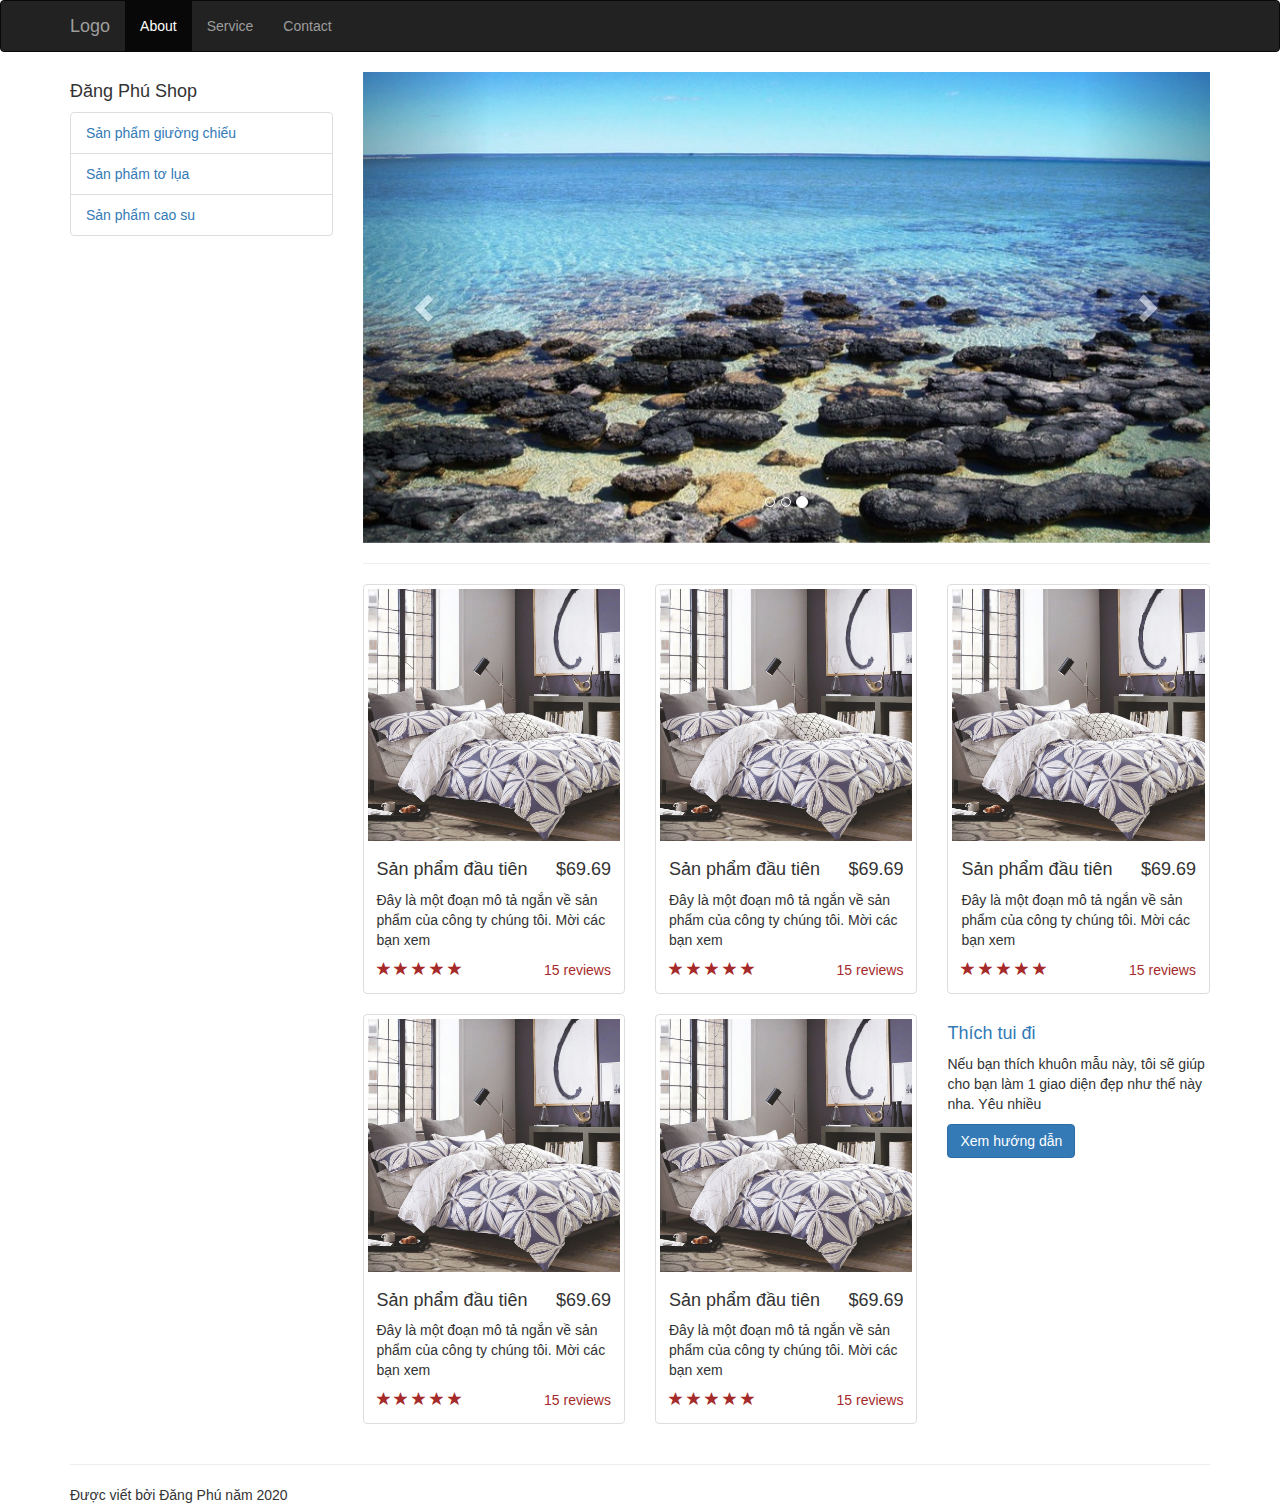
<file: Web1/index.html>
<!DOCTYPE html>
<html lang="en"><head>
	<title> Example </title>
	<meta charset="utf-8">
	<meta name="viewport" content="width=device-width, initial-scale=1">  
	<script type="text/javascript" src="vendor/bootstrap.js"></script>
	<script type="text/javascript" src="1.js"></script>
	<link rel="stylesheet" href="vendor/bootstrap.css">
 	<link rel="stylesheet" href="1.css">
</head>
<body >

    <nav class="navbar navbar-default navbar-inverse" role="navigation">
    	<div class="container">
    		<!-- Brand and toggle get grouped for better mobile display -->
    		<div class="navbar-header">
    			<button type="button" class="navbar-toggle" data-toggle="collapse" data-target=".navbar-ex1-collapse">
    				<span class="sr-only">Toggle navigation</span>
    				<span class="icon-bar"></span>
    				<span class="icon-bar"></span>
    				<span class="icon-bar"></span>
    			</button>
    			<a class="navbar-brand" href="#">Logo</a>
    		</div>
    
    		<!-- Collect the nav links, forms, and other content for toggling -->
    		<div class="collapse navbar-collapse navbar-ex1-collapse">
    			<ul class="nav navbar-nav">
    				<li class="active"><a href="#">About</a></li>
    				<li><a href="#">Service</a></li>
    				<li><a href="#">Contact</a></li>
    			</ul>
    			
    		</div><!-- /.navbar-collapse -->
    	</div>
    </nav>


    <div class="container">
    	<div class="row">
    		<div class="col-xs-3 col-sm-3 col-md-3 col-lg-3">
    			<h4>Đăng Phú Shop</h4>    
    			<ul class="list-group">
    			<li class="list-group-item"><a href="">Sản phẩm giường chiếu</a></li>
    			<li class="list-group-item"><a href="">Sản phẩm tơ lụa</a></li>
    			<li class="list-group-item"><a href="">Sản phẩm cao su</a></li>
    		</ul>
			
    		</div>

    		<div class="col-xs-9 col-sm-9 col-md-9 col-lg-9">
    			<div id="carousel-id" class="carousel slide" data-ride="carousel">
    				<ol class="carousel-indicators">
    					<li data-target="#carousel-id" data-slide-to="0" class=""></li>
    					<li data-target="#carousel-id" data-slide-to="1" class=""></li>
    					<li data-target="#carousel-id" data-slide-to="2" class="active"></li>
    				</ol>
    				<div class="carousel-inner">
    					<div class="item">
    						<img data-src="holder.js/900x500/auto/#777:#7a7a7a/text:First slide" alt="First slide" src="fonts/3.jpg">
    						
    					</div>
    					<div class="item">
    						<img data-src="holder.js/900x500/auto/#666:#6a6a6a/text:Second slide" alt="Second slide" src="fonts/4.jpg">
    						
    					</div>
    					<div class="item active">
    						<img data-src="holder.js/900x500/auto/#555:#5a5a5a/text:Third slide" alt="Third slide" src="fonts/5.jpg">
    						
    					</div>
    				</div>
    				<a class="left carousel-control" href="#carousel-id" data-slide="prev"><span class="glyphicon glyphicon-chevron-left"></span></a>
    				<a class="right carousel-control" href="#carousel-id" data-slide="next"><span class="glyphicon glyphicon-chevron-right"></span></a>
    			</div>
                <hr>
    			<div class="row">
    				<div class="col-xs-4 col-sm-4 col-md-4 col-lg-4">
    					<div class="thumbnail">
    						<img src="fonts/6.jpg">

    						<div class="caption">
    							<h4 class="gia pull-right">$69.69</h4>
    							<h4>Sản phẩm đầu tiên</h4>
    							<p>
    								Đây là một đoạn mô tả ngắn về sản phẩm của công ty chúng tôi. Mời các bạn xem
    							</p>
    							<div class="danhgia">
    								<div class="soreview pull-right">15 reviews</div>
    								<div class="ngoisao">
    								<b class="glyphicon glyphicon-star"></b>
    								<b class="glyphicon glyphicon-star"></b>
    								<b class="glyphicon glyphicon-star"></b>
    								<b class="glyphicon glyphicon-star"></b>
    								<b class="glyphicon glyphicon-star"></b>
    								</div>
    								
    							</div>
    						</div>
    					</div>
    				</div>

    				<div class="col-xs-4 col-sm-4 col-md-4 col-lg-4">
    					<div class="thumbnail">
    						<img src="fonts/6.jpg">

    						<div class="caption">
    							<h4 class="gia pull-right">$69.69</h4>
    							<h4>Sản phẩm đầu tiên</h4>
    							<p>
    								Đây là một đoạn mô tả ngắn về sản phẩm của công ty chúng tôi. Mời các bạn xem
    							</p>
    							<div class="danhgia">
    								<div class="soreview pull-right">15 reviews</div>
    								<div class="ngoisao">
    								<b class="glyphicon glyphicon-star"></b>
    								<b class="glyphicon glyphicon-star"></b>
    								<b class="glyphicon glyphicon-star"></b>
    								<b class="glyphicon glyphicon-star"></b>
    								<b class="glyphicon glyphicon-star"></b>
    								</div>
    								
    							</div>
    						</div>
    					</div>
    				</div>
    				<div class="col-xs-4 col-sm-4 col-md-4 col-lg-4">
    					<div class="thumbnail">
    						<img src="fonts/6.jpg">

    						<div class="caption">
    							<h4 class="gia pull-right">$69.69</h4>
    							<h4>Sản phẩm đầu tiên</h4>
    							<p>
    								Đây là một đoạn mô tả ngắn về sản phẩm của công ty chúng tôi. Mời các bạn xem
    							</p>
    							<div class="danhgia">
    								<div class="soreview pull-right">15 reviews</div>
    								<div class="ngoisao">
    								<b class="glyphicon glyphicon-star"></b>
    								<b class="glyphicon glyphicon-star"></b>
    								<b class="glyphicon glyphicon-star"></b>
    								<b class="glyphicon glyphicon-star"></b>
    								<b class="glyphicon glyphicon-star"></b>
    								</div>
    								
    							</div>
    						</div>
    					</div>
    				</div>
    				<div class="col-xs-4 col-sm-4 col-md-4 col-lg-4">
    					<div class="thumbnail">
    						<img src="fonts/6.jpg">

    						<div class="caption">
    							<h4 class="gia pull-right">$69.69</h4>
    							<h4>Sản phẩm đầu tiên</h4>
    							<p>
    								Đây là một đoạn mô tả ngắn về sản phẩm của công ty chúng tôi. Mời các bạn xem
    							</p>
    							<div class="danhgia">
    								<div class="soreview pull-right">15 reviews</div>
    								<div class="ngoisao">
    								<b class="glyphicon glyphicon-star"></b>
    								<b class="glyphicon glyphicon-star"></b>
    								<b class="glyphicon glyphicon-star"></b>
    								<b class="glyphicon glyphicon-star"></b>
    								<b class="glyphicon glyphicon-star"></b>
    								</div>
    								
    							</div>
    						</div>
    					</div>
    				</div>
    				<div class="col-xs-4 col-sm-4 col-md-4 col-lg-4">
    					<div class="thumbnail">
    						<img src="fonts/6.jpg">

    						<div class="caption">
    							<h4 class="gia pull-right">$69.69</h4>
    							<h4>Sản phẩm đầu tiên</h4>
    							<p>
    								Đây là một đoạn mô tả ngắn về sản phẩm của công ty chúng tôi. Mời các bạn xem
    							</p>
    							<div class="danhgia">
    								<div class="soreview pull-right">15 reviews</div>
    								<div class="ngoisao">
    								<b class="glyphicon glyphicon-star"></b>
    								<b class="glyphicon glyphicon-star"></b>
    								<b class="glyphicon glyphicon-star"></b>
    								<b class="glyphicon glyphicon-star"></b>
    								<b class="glyphicon glyphicon-star"></b>
    								</div>
    								
    							</div>
    						</div>
    					</div>
    				</div>
    				<div class="col-xs-4 col-sm-4 col-md-4 col-lg-4">
    					<h4><a href="">Thích tui đi</a></h4>
    					<p> Nếu bạn thích khuôn mẫu này, tôi sẽ giúp cho bạn làm 1 giao diện đẹp như thế này nha. Yêu nhiều</p>
    					<a href="" class="btn btn-primary">Xem hướng dẫn</a>
    				</div>
    			</div>
    			
    		</div>
    		
    	</div>
    	
    </div>
    <div class="container">
    	<div class="row">
    		<div class="col-xs-12 col-sm-12 col-md-12 col-lg-12">
    			<hr>

    			Được viết bởi Đăng Phú năm 2020
    		</div>
    	</div>
    	
    </div>
    
</body>
</html>
</file>
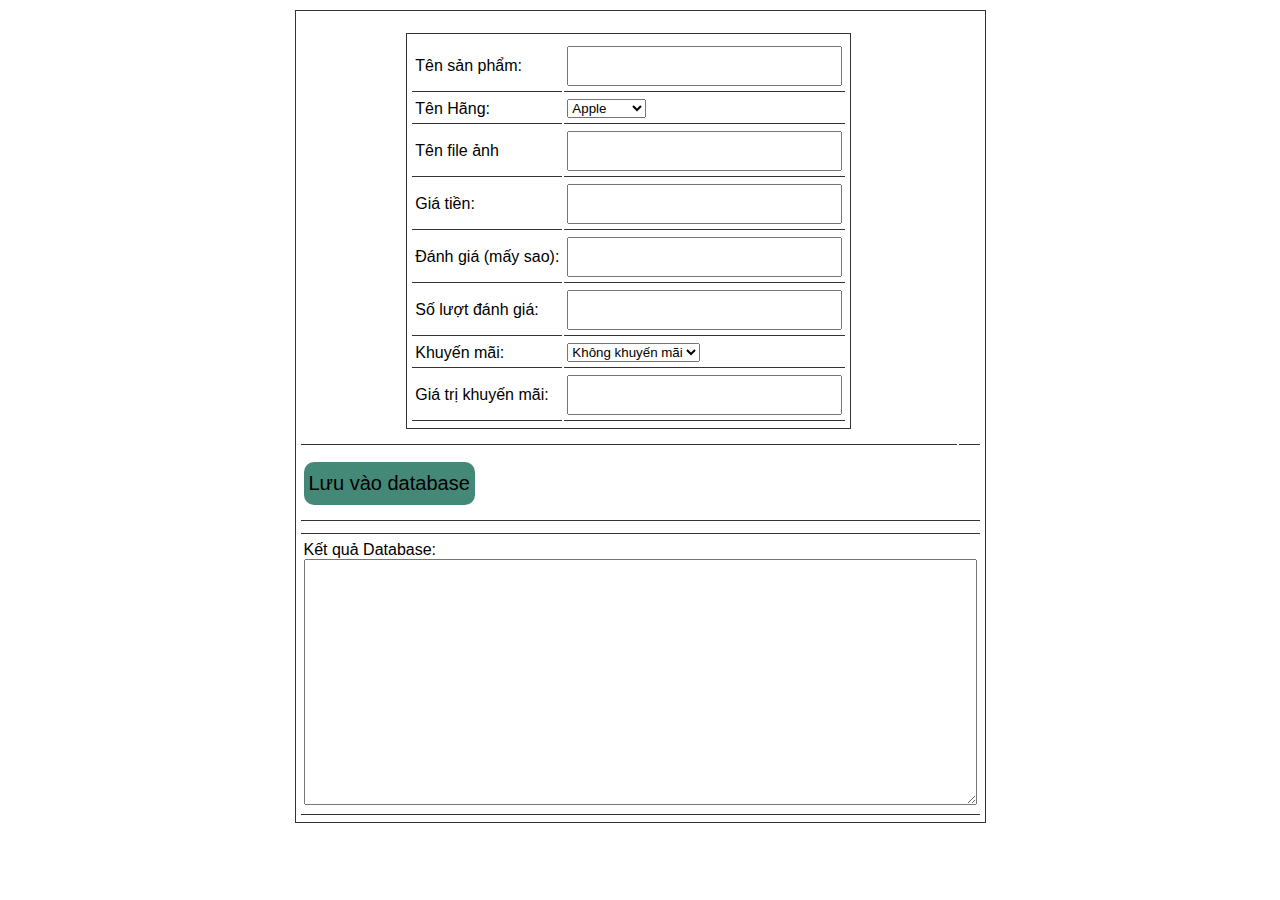
<file: Ban_dien_thoai/createProductJson.html>
<!DOCTYPE html>
<html lang="en">

<head>
	<meta charset="UTF-8">
	<meta name="viewport" content="width=device-width, initial-scale=1.0">
	<title>Create Product code</title>

	<!-- Load font awesome icons -->
	<link rel="stylesheet" href="https://cdnjs.cloudflare.com/ajax/libs/font-awesome/4.7.0/css/font-awesome.min.css"
	 crossorigin="anonymous">
	<link rel="stylesheet" type="text/css" href="css/style.css">
	<link rel="stylesheet" href="css/header.css">
	<link rel="stylesheet" type="text/css" href="css/home_products.css">

	<script src="data/products.js"></script>
	<script src="js/classes.js"></script>
	<script src="js/dungchung.js"></script>

	<style>
		* { 
			outline: none; 
			font-family: sans-serif; 
		}
		
		table {
			padding: 5px 3px;
			border : 1px solid #333;
			margin: 10px auto;
		}
		td {
			padding: 5px 3px;
			border-bottom: 1pt solid #333;
		}
		input {
			padding: 5px 3px;
			height: 26px;
			font-size: 20px;
		}
		button {
			border-radius: 10px;
			margin: 10px auto;
			font-size: 20px;
			padding: 10px 5px;
			border: none;
			cursor: pointer;
			background: #487;
		}
		button:hover {
			background: #4a7;
		}
		textarea {
			padding: 5px 3px;
			font-size: 16px;
		}
		.homeproduct li {
			width: 250px;
		}
	</style>

	<script>
		// Thêm sản phẩm vào trang
		function addProduct(p, id) {
			promo = new Promo(p.promo.name, p.promo.value); // class Promo
			product = new Product(p.img, p.name, p.price, p.star, p.rateCount, promo); // Class product
			addToWeb(product, id);
		}
		function getResult() {
			var name = document.getElementById('name').value;
			var company = document.getElementById('company').value;
			var img = document.getElementById('img').value;
			var price = document.getElementById('price').value;
			var star = document.getElementById('star').value || 0;
			var rateCount = document.getElementById('rateCount').value || 0;
			var promoName = document.getElementById('promoName').value;
			var promoValue = document.getElementById('promoValue').value;

			if(img.indexOf('http') < 0) {
				img = "img/products/"+ img;	
			}
return {
	"name": name,
	"company": company,
	"img": img,
	"price": price,
	"star": star,
	"rateCount": rateCount,
	"promo": {
		"name": promoName,
		"value": promoValue
	}
};
		}

		function saveToDatabase() {
			var r = getResult();
			if(!r.name || !r.price) {
				alert('Chưa nhập tên hoặc giá tiền');
				return;
			}

			addProduct(r, 'products');
			var textarea = document.getElementById('t_a');
			if(textarea.innerHTML == '')
				textarea.innerHTML += JSON.stringify(r, null, "\t");
			else textarea.innerHTML += ',\n'+JSON.stringify(r, null, "\t");
		}

		function valueChange() {
			document.getElementById('live').innerHTML = '';
			addProduct(getResult(), 'live');
		}

		window.onload = function() {
			var inp = document.getElementsByTagName('input');
			for(var i = 0; i < inp.length; i++) {
				inp[i].onkeyup = valueChange;
			}
			document.getElementById('company').onchange = valueChange;
		}
	</script>

</head>

<body>
	<table>
		<tr>
			<td>
				<table cellpadding="7">
					<tr>
						<td>Tên sản phẩm:</td>
						<td><input id="name" type="text" onchange=""></td>
					</tr>
					<tr>
						<td>Tên Hãng:</td>
						<td>
							<select name="" id="company">
								<option value="Apple">Apple</option>
								<option value="Samsung">Samsung</option>
								<option value="Oppo">Oppo</option>
								<option value="Nokia">Nokia</option>
								<option value="Huawei">Huawei</option>
								<option value="Xiaomi">Xiaomi</option>
								<option value="Realme">Realme</option>
								<option value="Vivo">Vivo</option>
								<option value="Philips">Philips</option>
								<option value="Mobell">Mobell</option>
								<option value="Mobiistar">Mobiistar</option>
								<option value="Itel">Itel</option>
								<option value="Coolpad">Coolpad</option>
								<option value="HTC">HTC</option>
								<option value="Motorola">Motorola</option>
							</select>
						</td>
					</tr>
					<tr>
						<td>Tên file ảnh</td>
						<td><input id="img" type="text"></td>
					</tr>
					<tr>
						<td>Giá tiền:</td>
						<td><input id="price" type="text"></td>
					</tr>
					<tr>
						<td>Đánh giá (mấy sao):</td>
						<td><input id="star" type="text"></td>
					</tr>
					<tr>
						<td>Số lượt đánh giá:</td>
						<td><input id="rateCount" type="text"></td>
					</tr>
					<tr>
						<td>Khuyến mãi:</td>
						<td>
							<select name="km" id="promoName" onchange="valueChange()">
								<option value="">Không khuyến mãi</option>
								<option value="tragop">Trả góp</option>
								<option value="giamgia">Giảm giá</option>
								<option value="moiramat">Mới ra mắt</option>
								<option value="giareonline">Giá rẻ online</option>
							</select>

						</td>
					</tr>
					<tr>
						<td>Giá trị khuyến mãi:</td>
						<td><input id="promoValue" type="text"></td>
					</tr>
				</table>
			</td>

			<td>
				<ul class="homeproduct group flexContain" id="live"></ul>
			</td>
		</tr>
		<tr>
			<td colspan="2">
				<button onclick="saveToDatabase()">Lưu vào database</button>
			</td>
		</tr>
		<tr>
			<td colspan="2">
				<ul class="homeproduct" id="products"></ul>
			</td>
		</tr>
		<tr>
			<td colspan="2">
				<p>Kết quả Database:</p>
				<textarea rows="13" cols="70" id="t_a"></textarea>
			</td>
		</tr>
	</table>

</body>

</html>
</file>
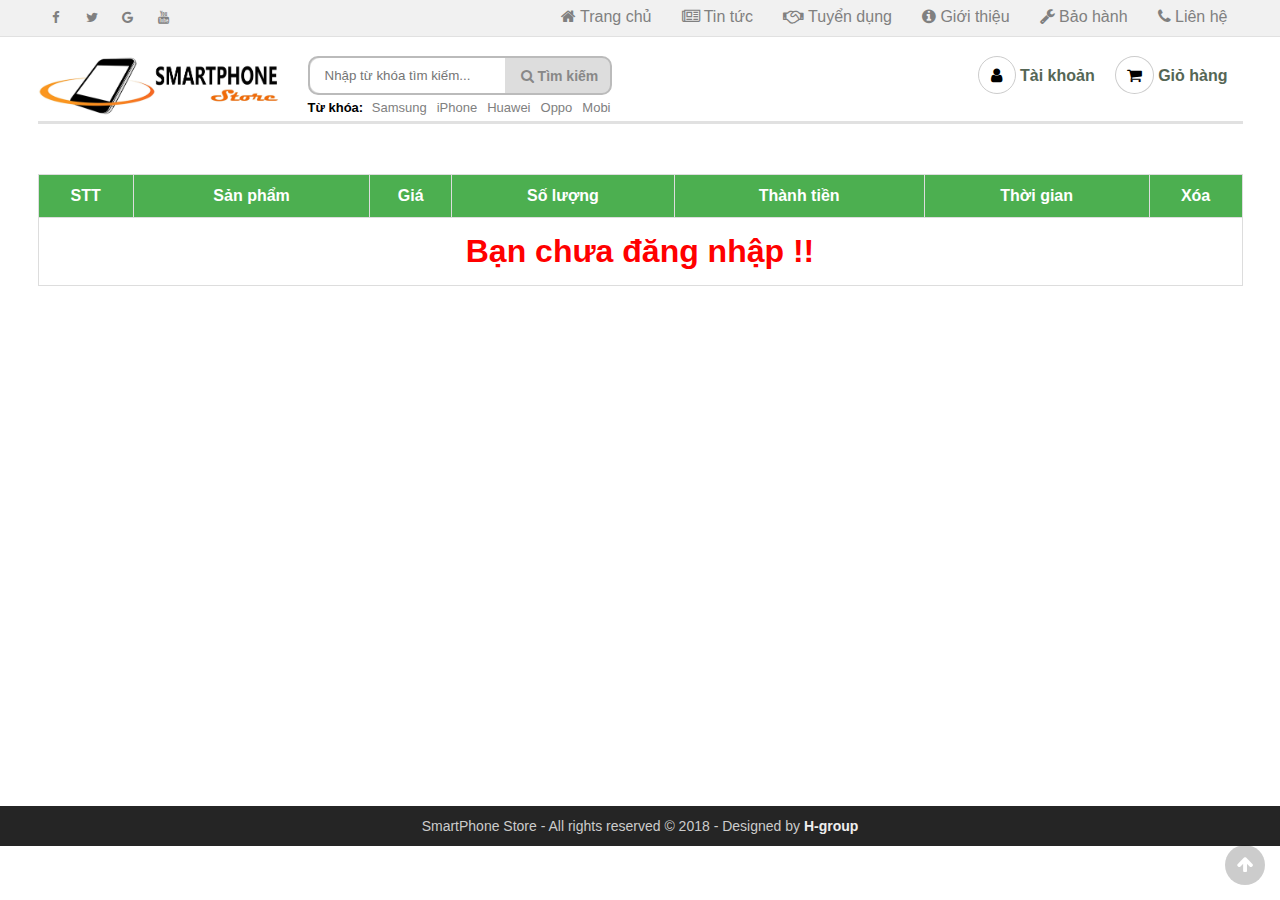
<file: Ban_dien_thoai/giohang.html>
<!DOCTYPE html>
<html lang="vi">

<head>
	<meta charset="UTF-8">
	<meta name="viewport" content="width=device-width, initial-scale=1.0">
	<meta http-equiv="X-UA-Compatible" content="ie=edge">
	<link rel="shortcut icon" href="img/favicon.ico" />

	<title>Thế giới điện thoại</title>

	<!-- Load font awesome icons -->
	<link rel="stylesheet" href="https://cdnjs.cloudflare.com/ajax/libs/font-awesome/4.7.0/css/font-awesome.min.css"
	 crossorigin="anonymous">

	<!-- our files -->
	<!-- css -->
	<link rel="stylesheet" href="css/style.css">
	<link rel="stylesheet" href="css/topnav.css">
	<link rel="stylesheet" href="css/header.css">
	<link rel="stylesheet" href="css/taikhoan.css">
	<link rel="stylesheet" href="css/gioHang.css">
	<link rel="stylesheet" href="css/footer.css">
	<!-- js -->
	<script src="data/products.js"></script>
	<script src="js/classes.js"></script>
	<script src="js/dungchung.js"></script>
	<script src="js/giohang.js"></script>

</head>

<body>
	<script> addTopNav(); </script>

	<section style="min-height: 85vh">
		<script> addHeader(); </script>

		<table class="listSanPham" > </table>
		
	</section> <!-- End Section -->

	<script>
		addContainTaiKhoan();
	</script>

	<div class="footer"><script>addFooter();</script></div>

	<i class="fa fa-arrow-up" id="goto-top-page" onclick="gotoTop()"></i>
</body>

</html>
</file>
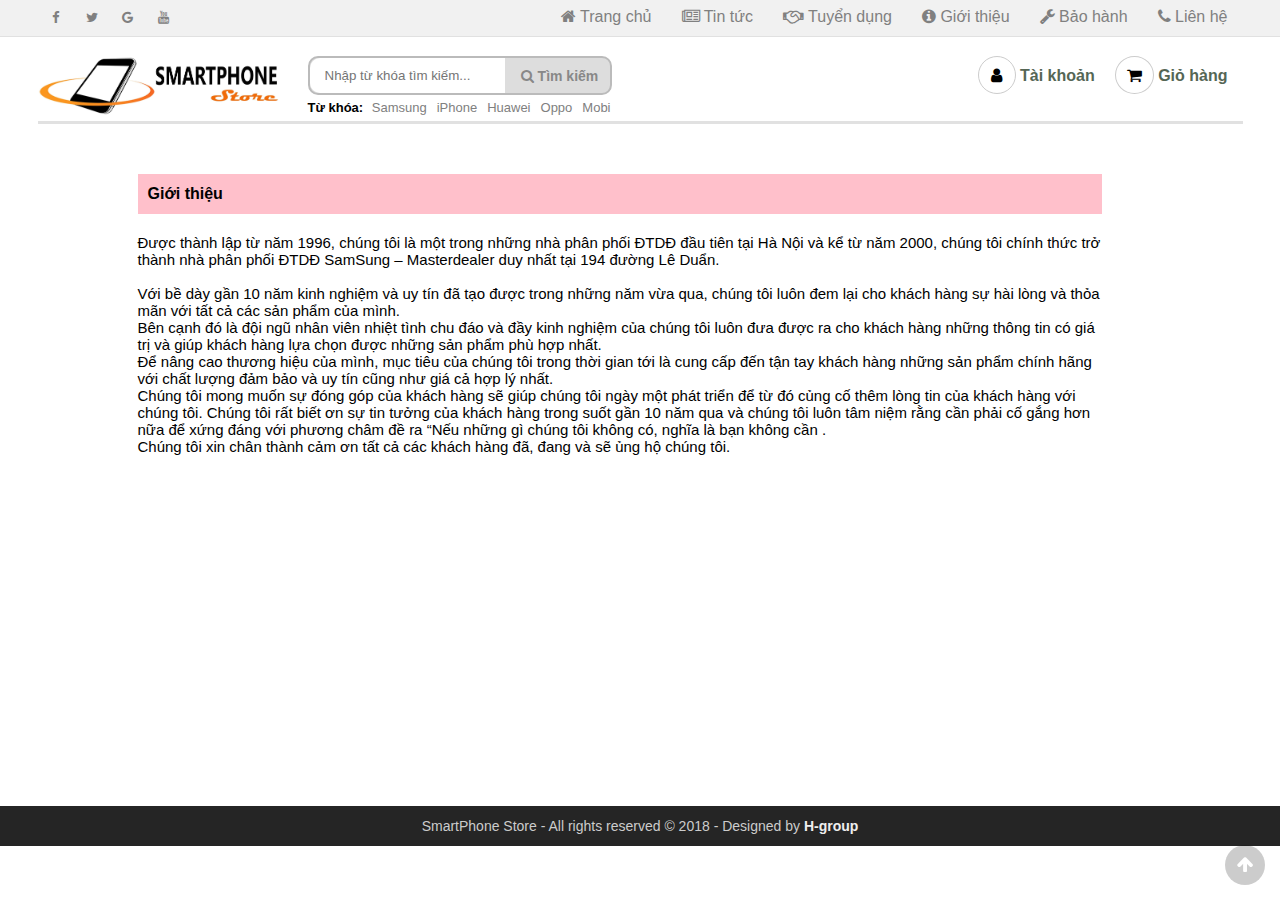
<file: Ban_dien_thoai/gioithieu.html>
<!DOCTYPE html>
<html lang="vi">

<head>
    <meta charset="UTF-8">
    <meta name="viewport" content="width=device-width, initial-scale=1.0">
    <meta http-equiv="X-UA-Compatible" content="ie=edge">
    <title>Giới thiệu - Thế giới điện thoại</title>
    <link rel="shortcut icon" href="img/favicon.ico" />

    <!-- Load font awesome icons -->
    <link rel="stylesheet" href="https://cdnjs.cloudflare.com/ajax/libs/font-awesome/4.7.0/css/font-awesome.min.css"
        crossorigin="anonymous">
        
    <!-- our files -->
    <!-- css -->
    <link rel="stylesheet" href="css/style.css">
    <link rel="stylesheet" href="css/topnav.css">
    <link rel="stylesheet" href="css/header.css">
    <link rel="stylesheet" href="css/taikhoan.css">
    <link rel="stylesheet" href="css/footer.css">
    <link rel="stylesheet" href="css/gioithieu.css">

    <!-- js -->
    <script src="data/products.js"></script>
	<script src="js/dungchung.js"></script>
    <script>
        window.onload = function () {
            khoiTao();
            // thêm tags (từ khóa) vào khung tìm kiếm
            var tags = ["Samsung", "iPhone", "Huawei", "Oppo", "Mobi"];
            for (var t of tags) addTags(t, "index.html?search=" + t);
        }
    </script>

</head>

<body>
    <script> addTopNav();</script>

    <section style="min-height: 85vh">
        <script> addHeader(); </script>

        <div class="page-gt">
            <h4 class="page-header">
                Giới thiệu
            </h4>
            <div class="page-info">
                <p>Được thành lập từ năm 1996, chúng tôi là một trong những nhà phân phối ĐTDĐ đầu tiên tại Hà Nội và
                    kể từ năm 2000, chúng tôi chính thức trở thành nhà phân phối ĐTDĐ SamSung – Masterdealer duy nhất
                    tại 194 đường Lê Duẩn.
                </p>
                <br />
                <p>
                    Với bề dày gần 10 năm kinh nghiệm và uy tín đã tạo được trong những năm vừa qua, chúng tôi luôn đem
                    lại cho khách hàng sự hài lòng và thỏa mãn với tất cả các sản phẩm của mình.<br />
                    Bên cạnh đó là đội ngũ nhân viên nhiệt tình chu đáo và đầy kinh nghiệm của chúng tôi luôn đưa được
                    ra cho khách hàng những thông tin có giá trị và giúp khách hàng lựa chọn được những sản phẩm phù
                    hợp nhất.<br />
                    Để nâng cao thương hiệu của mình, mục tiêu của chúng tôi trong thời gian tới là cung cấp đến tận
                    tay khách hàng những sản phẩm chính hãng với chất lượng đảm bảo và uy tín cũng như giá cả hợp lý
                    nhất.<br />
                    Chúng tôi mong muốn sự đóng góp của khách hàng sẽ giúp chúng tôi ngày một phát triển để từ đó củng
                    cố thêm lòng tin của khách hàng với chúng tôi. Chúng tôi rất biết ơn sự tin tưởng của khách hàng
                    trong suốt gần 10 năm qua và chúng tôi luôn tâm niệm rằng cần phải cố gắng hơn nữa để xứng đáng với
                    phương châm đề ra “Nếu những gì chúng tôi không có, nghĩa là bạn không cần .<br />
                    Chúng tôi xin chân thành cảm ơn tất cả các khách hàng đã, đang và sẽ ủng hộ chúng tôi.
                </p>
            </div>
        </div>
    </section>

    <script> addContainTaiKhoan(); </script>

    <div class="footer">
        <script>addFooter();</script>
        
    </div>

    <i class="fa fa-arrow-up" id="goto-top-page" onclick="gotoTop()"></i>
</body>

</html>
</file>
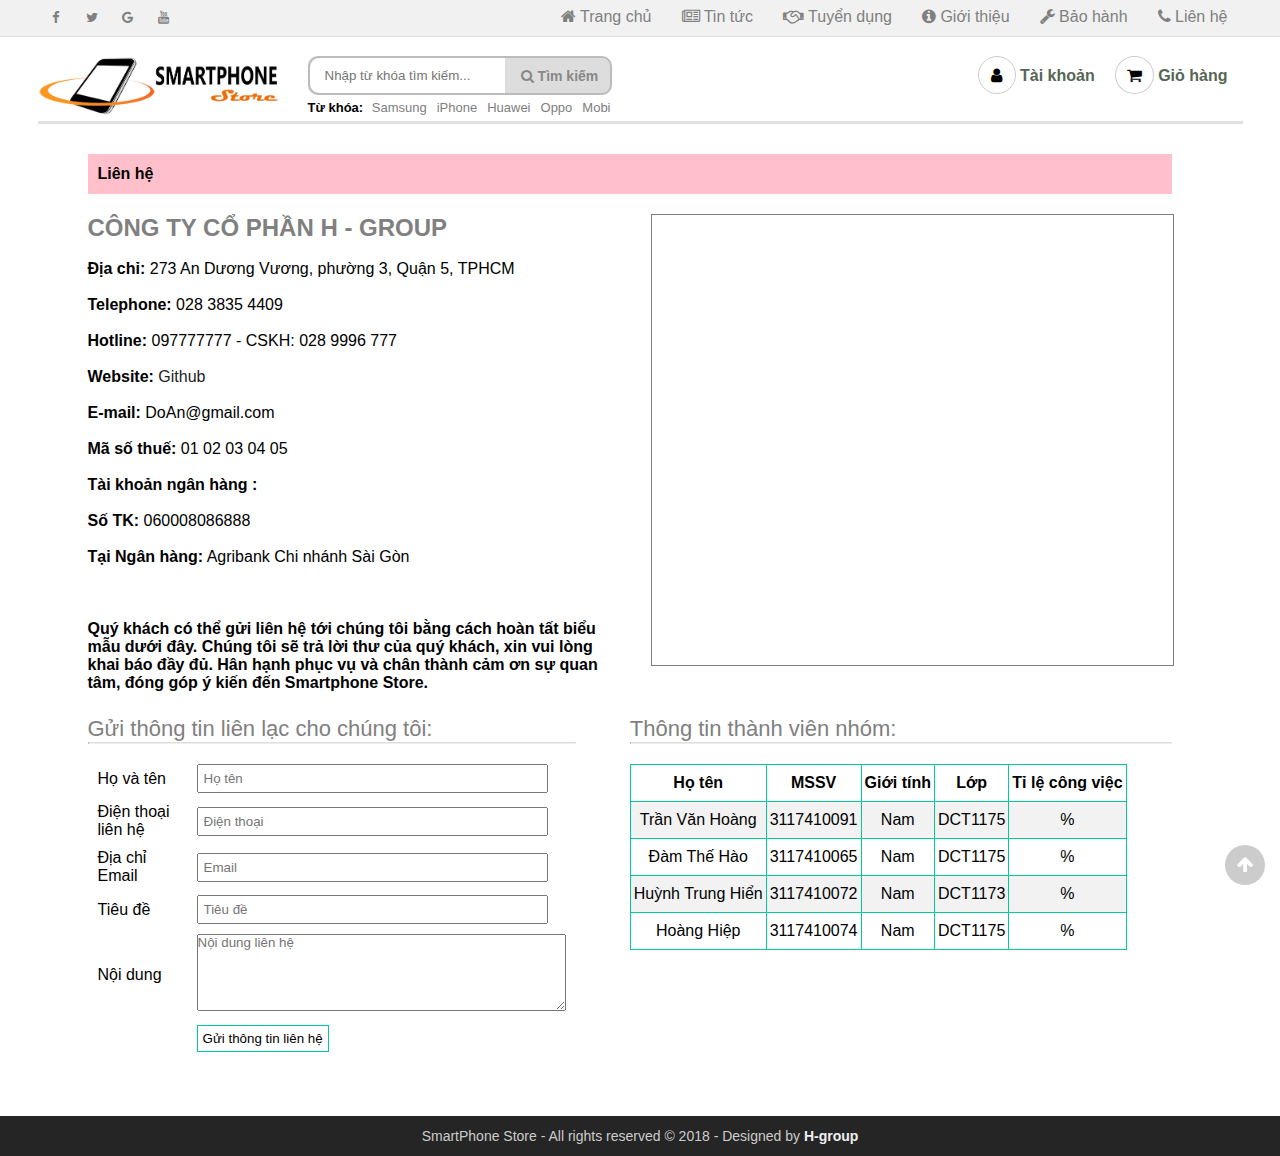
<file: Ban_dien_thoai/lienhe.html>
<!DOCTYPE html>
<html lang="vi">

<head>
    <meta charset="UTF-8">
    <meta name="viewport" content="width=device-width, initial-scale=1.0">
    <meta http-equiv="X-UA-Compatible" content="ie=edge">
    <title>Liên hệ - Thế giới điện thoại</title>
    <link rel="shortcut icon" href="img/favicon.ico" />

    <!-- Load font awesome icons -->
    <link rel="stylesheet" href="https://cdnjs.cloudflare.com/ajax/libs/font-awesome/4.7.0/css/font-awesome.min.css"
        crossorigin="anonymous">

    <!-- our files -->
    <!-- css -->
    <link rel="stylesheet" href="css/style.css">
    <link rel="stylesheet" href="css/topnav.css">
    <link rel="stylesheet" href="css/header.css">
    <link rel="stylesheet" href="css/taikhoan.css">
    <link rel="stylesheet" href="css/footer.css">
    <link rel="stylesheet" href="css/lienhe.css">

    <!-- js -->
    <script src="data/products.js"></script>
    <script src="js/dungchung.js"></script>
    <script src="js/lienhe.js"></script>

</head>

<body>
    <script> addTopNav();</script>

    <section style="min-height: 85vh">
        <script> addHeader(); </script>

        <div class="body-lienhe">
            <div class="lienhe-header">Liên hệ</div>
            <div class="lienhe-info">
                <div class="info-left">
                    <p>
                        <h2 style="color: gray"> CÔNG TY CỔ PHẦN H - GROUP </h2><br />
                        <b>Địa chỉ:</b> 273 An Dương Vương, phường 3, Quận 5, TPHCM<br /><br />
                        <b>Telephone:</b> 028 3835 4409<br /><br />
                        <b>Hotline:</b> 097777777 - CSKH: 028 9996 777<br /><br />
                        <b>Website:</b> <a href="https://github.com/HoangTran0410/DoAn_Web1">Github</a> <br /><br />
                        <b>E-mail:</b> DoAn@gmail.com<br /><br />
                        <b>Mã số thuế:</b> 01 02 03 04 05<br /><br />
                        <b>Tài khoản ngân hàng :</b><br /><br />
                        <b>Số TK:</b> 060008086888 <br /><br />
                        <b>Tại Ngân hàng:</b> Agribank Chi nhánh Sài Gòn<br /><br /><br /><br />
                        <b>Quý khách có thể gửi liên hệ tới chúng tôi bằng cách hoàn tất biểu mẫu dưới đây. Chúng tôi
                            sẽ trả lời thư của quý khách, xin vui lòng khai báo đầy đủ. Hân hạnh phục vụ và chân thành
                            cảm ơn sự quan tâm, đóng góp ý kiến đến Smartphone Store.</b>
                    </p>
                </div>
                <div class="info-right">
                    <iframe width="100%" height="450" src="https://maps.google.com/maps?width=100%&amp;height=450&amp;hl=en&amp;coord=10.759660000323064,106.68192160315813&amp;q=273%20An%20D%C6%B0%C6%A1ng%20V%C6%B0%C6%A1ng%20Ph%C6%B0%E1%BB%9Dng%203%20Qu%E1%BA%ADn%205%20H%E1%BB%93%20Ch%C3%AD%20Minh%20700000%2C%20Vi%E1%BB%87t%20Nam+(My%20Business%20Name)&amp;ie=UTF8&amp;t=&amp;z=16&amp;iwloc=B&amp;output=embed"
                        frameborder="0" scrolling="no" marginheight="0" marginwidth="0"><a href="https://www.maps.ie/create-google-map/">Embed
                            Google Map
                        </a>
                    </iframe>
                    <br />
                </div>
            </div>
            <div class="lienhe-info">

                <div class="guithongtin">
                    <p style="font-size: 22px; color: gray">Gửi thông tin liên lạc cho chúng tôi: </p>
                    <hr />
                    <form name="formlh" onsubmit="return nguoidung()">
                        <table cellspacing="10px">
                            <tr>
                                <td>Họ và tên</td>
                                <td><input type="text" name="ht" size="40" maxlength="40" placeholder="Họ tên"
                                        autocomplete="off" required></td>
                            </tr>
                            <tr>
                                <td>Điện thoại liên hệ</td>
                                <td><input type="text" name="sdt" size="40" maxlength="11" minlength="10" placeholder="Điện thoại"
                                        required></td>
                            </tr>
                            <tr>
                                <td>Địa chỉ Email</td>
                                <td><input type="email" name="em" size="40" placeholder="Email" autocomplete="off"
                                        required></td>
                            </tr>
                            <tr>
                                <td>Tiêu đề</td>
                                <td><input type="text" name="tde" size="40" maxlength="100" placeholder="Tiêu đề"
                                        required>
                            </tr>
                            <tr>
                                <td>Nội dung</td>
                                <td><textarea name="nd" rows="5" cols="44" maxlength="500" wrap="physical"
                                        placeholder="Nội dung liên hệ" required></textarea></td>
                            </tr>
                            <tr>
                                <td></td>
                                <td><button type="submit">Gửi thông tin liên hệ</button></td>
                            </tr>
                        </table>
                    </form>
                </div>
                <div class="thongtinnhom">
                    <p style="font-size: 22px; color: gray">Thông tin thành viên nhóm: </p>
                    <hr />
                    <table>
                        <tr>
                            <th>Họ tên</th>
                            <th>MSSV</th>
                            <th>Giới tính</th>
                            <th>Lớp</th>
                            <th>Tỉ lệ công việc</th>
                        </tr>
                        <script>
                            var thongtin = [
                                ["Trần Văn Hoàng", "3117410091", "Nam", "DCT1175", "%"],
                                ["Đàm Thế Hào", "3117410065", "Nam", "DCT1175", "%"],
                                ["Huỳnh Trung Hiển", "3117410072", "Nam", "DCT1173", "%"],
                                ["Hoàng Hiệp", "3117410074", "Nam", "DCT1175", "%"]
                            ]
                            for (var i = 0; i < thongtin.length; i++) {
                                document.write(
                                    `
                                    <tr>
                                        <td>` +
                                    thongtin[i][0] + `</td>
                                        <td>` +
                                    thongtin[i][1] + `</td>
                                        <td>` +
                                    thongtin[i][2] + `</td>
                                        <td>` +
                                    thongtin[i][3] + `</td>
                                        <td>` +
                                    thongtin[i][4] +
                                    `</td>
                                    </tr>
                                `
                                )
                            }
                        </script>
                    </table>
                </div>

            </div>
        </div>
    </section>

    <script>
        addContainTaiKhoan();
    </script>

    <div class="footer">
        <script>
            addFooter();
        </script>

    </div>

    <i class="fa fa-arrow-up" id="goto-top-page" onclick="gotoTop()"></i>

</body>

</html>
</file>
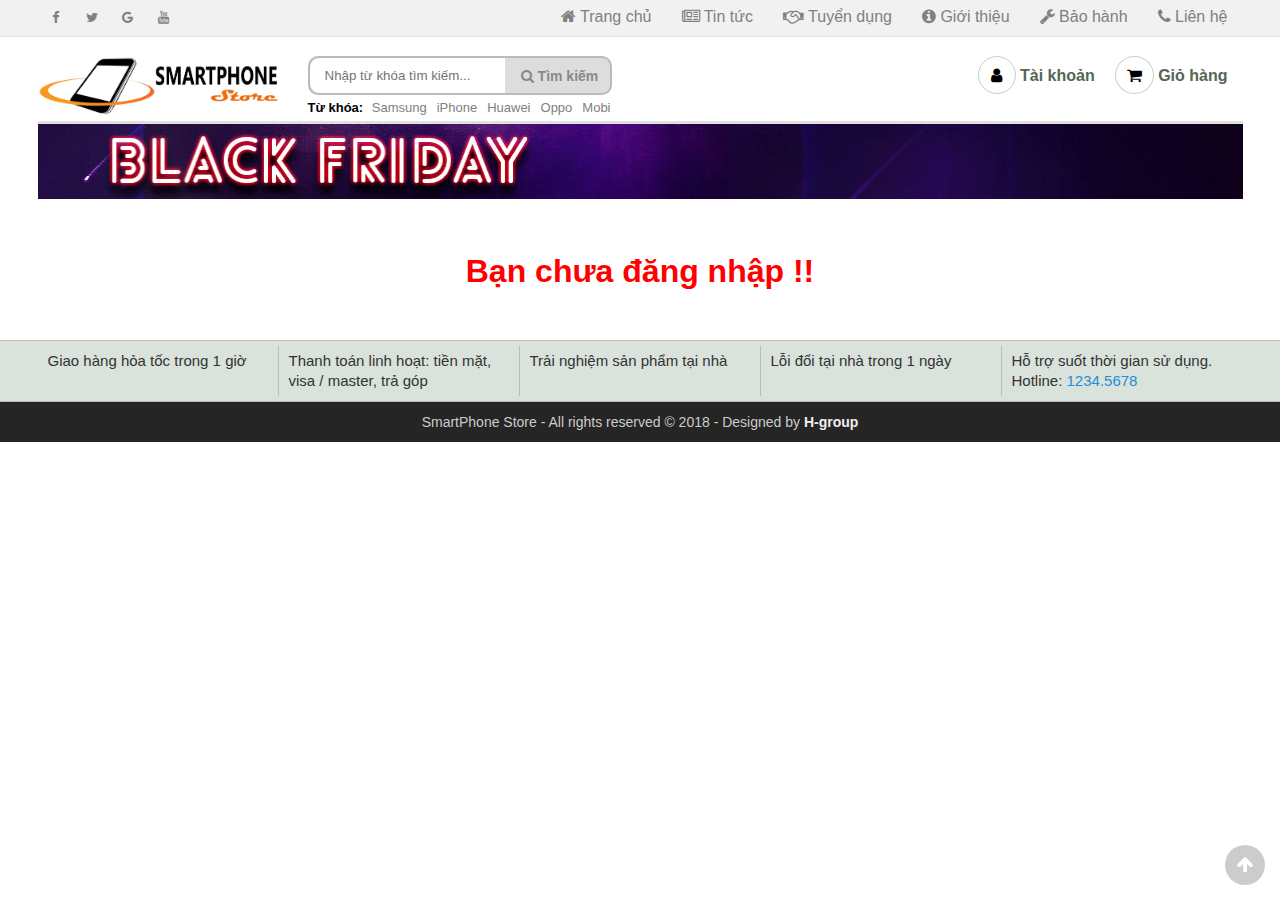
<file: Ban_dien_thoai/nguoidung.html>
<!DOCTYPE html>
<html lang="vi">

<head>
	<meta charset="UTF-8">
	<meta name="viewport" content="width=device-width, initial-scale=1.0">
	<meta http-equiv="X-UA-Compatible" content="ie=edge">

	<title>Thế giới điện thoại</title>
	<link rel="shortcut icon" href="img/favicon.ico" />

	<!-- Load font awesome icons -->
	<link rel="stylesheet" href="https://cdnjs.cloudflare.com/ajax/libs/font-awesome/4.7.0/css/font-awesome.min.css"
     crossorigin="anonymous">

     <script src="js/Jquery/Jquery.min.js"></script>

	<!-- our files -->
	<!-- css -->
	<link rel="stylesheet" href="css/style.css">
	<link rel="stylesheet" href="css/topnav.css">
	<link rel="stylesheet" href="css/header.css">
	<link rel="stylesheet" href="css/taikhoan.css">
    <link rel="stylesheet" href="css/gioHang.css">
    <link rel="stylesheet" href="css/nguoidung.css">
	<link rel="stylesheet" href="css/footer.css">
	<!-- js -->
	<script src="data/products.js"></script>
	<script src="js/classes.js"></script>
    <script src="js/dungchung.js"></script>
    <script src="js/nguoidung.js"></script>

</head>

<body>
	<script> addTopNav(); </script>

	<section>
		<script> addHeader(); </script>
        <img src="img/banners/blackFriday.gif" alt="" style="width: 100%;">
        
        <div class="infoUser"> 

        </div>

        <div class="listDonHang"> </div>
	</section> <!-- End Section -->

	<script>
		addContainTaiKhoan(); addPlc();
	</script>

	<div class="footer"><script>addFooter();</script></div>

	<i class="fa fa-arrow-up" id="goto-top-page" onclick="gotoTop()"></i>
</body>

</html>
</file>
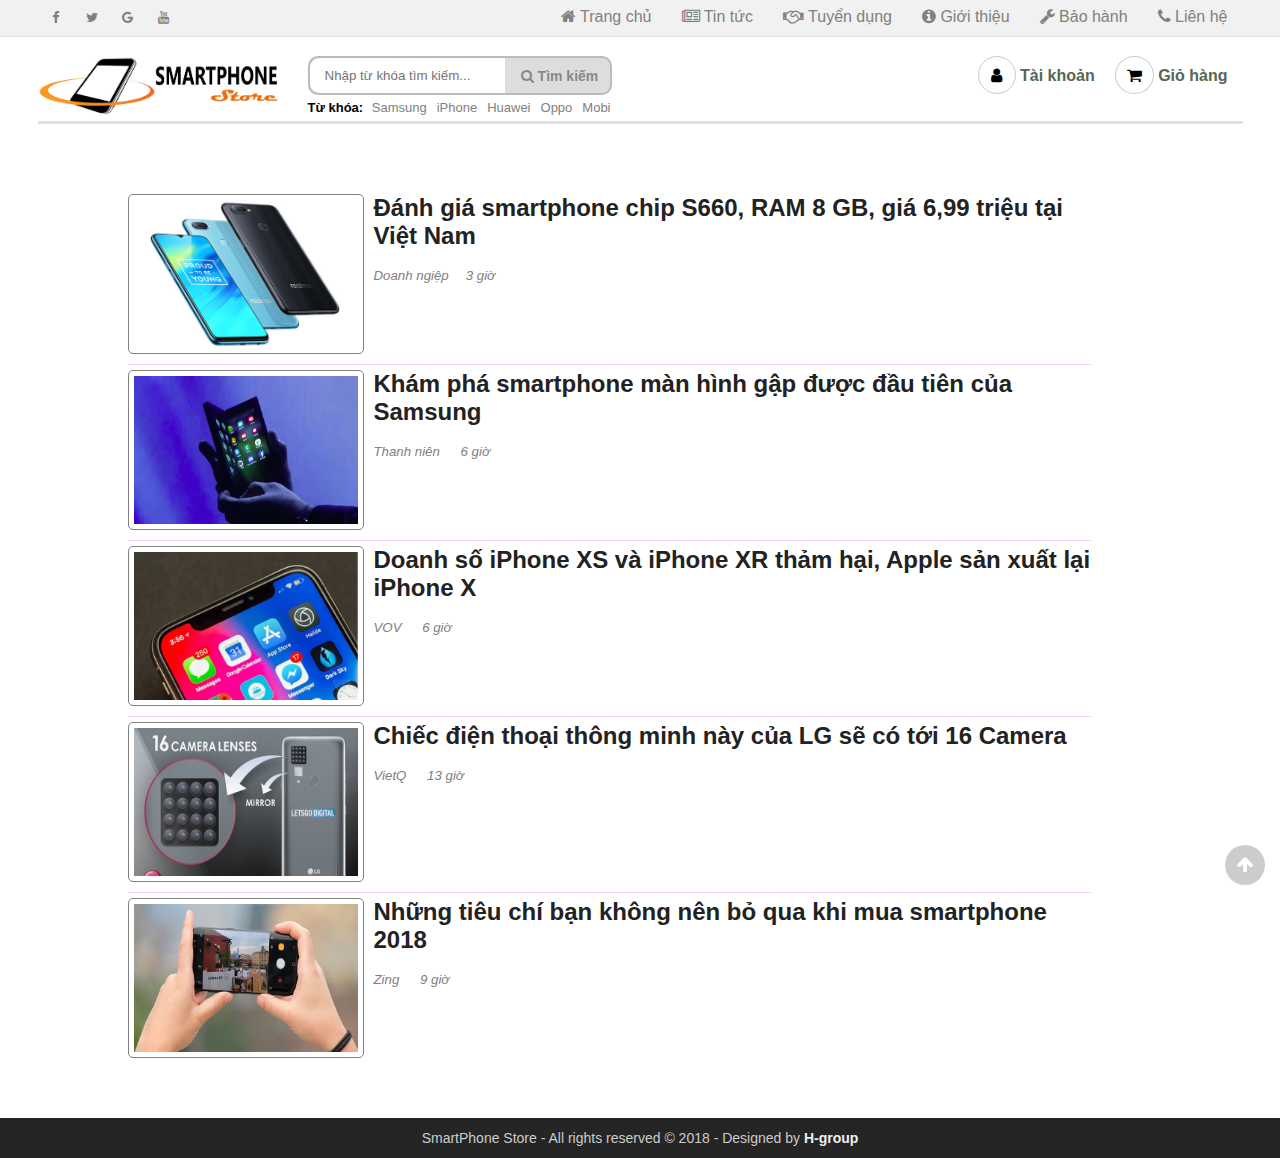
<file: Ban_dien_thoai/tintuc.html>
<!DOCTYPE html>
<html lang="vi">

<head>
    <meta charset="UTF-8">
    <meta name="viewport" content="width=device-width, initial-scale=1.0">
    <meta http-equiv="X-UA-Compatible" content="ie=edge">
    <title>Tin tức - Thế giới điện thoại</title>
    <link rel="shortcut icon" href="img/favicon.ico" />

    <!-- Load font awesome icons -->
    <link rel="stylesheet" href="https://cdnjs.cloudflare.com/ajax/libs/font-awesome/4.7.0/css/font-awesome.min.css"
        crossorigin="anonymous">

    <!-- our files -->
    <!-- css -->
    <link rel="stylesheet" href="css/style.css">
    <link rel="stylesheet" href="css/topnav.css">
    <link rel="stylesheet" href="css/header.css">
    <link rel="stylesheet" href="css/taikhoan.css">
    <link rel="stylesheet" href="css/footer.css">
    <link rel="stylesheet" href="css/tintuc.css">

    <!-- js -->
    <script src="data/products.js"></script>
	<script src="js/dungchung.js"></script>
    <script>
        window.onload = function () {
            khoiTao();
            // thêm tags (từ khóa) vào khung tìm kiếm
            var tags = ["Samsung", "iPhone", "Huawei", "Oppo", "Mobi"];
            for (var t of tags) addTags(t, "index.html?search=" + t);
        }
    </script>

</head>

<body>
    <script> addTopNav();</script>

    <section style="min-height: 85vh">
        <script> addHeader(); </script>

        <div class="body-tintuc">
            <div class="tintuc-info">
                <a href="http://doanhnghiepvn.vn/cong-nghe/danh-gia-smartphone-chip-s660-ram-8-gb-gia-6-99-trieu-tai-viet-nam/2018112603315443" target="_blank">
                    <img src="img/tintuc/tintuc1.png">
                    <h2>Đánh giá smartphone chip S660, RAM 8 GB, giá 6,99 triệu tại Việt Nam</h2>
                </a>
                <br/>
                <h5>Doanh ngiệp &emsp;3 giờ</h5>
            </div>
            <div class="tintuc-info">
                <a href="https://thanhnien.vn/cong-nghe/kham-pha-smartphone-man-hinh-gap-duoc-dau-tien-cua-samsung-1027111.html" target="_blank">
                    <img src="img/tintuc/tintuc2.png">
                    <h2>Khám phá smartphone màn hình gập được đầu tiên của Samsung</h2>
                </a>
                <br/>
                <h5>Thanh niên &emsp; 6 giờ</h5>
            </div>
            <div class="tintuc-info">
                <a href="https://vov.vn/cong-nghe/doanh-so-iphone-xs-va-iphone-xr-tham-hai-apple-san-xuat-lai-iphone-x-843717.vov" target="_blank">
                    <img src="img/tintuc/tintuc3.png">
                    <h2>Doanh số iPhone XS và iPhone XR thảm hại, Apple sản xuất lại iPhone X</h2>
                </a>
                <br/>
                <h5>VOV &emsp; 6 giờ</h5>
            </div>
            <div class="tintuc-info">
                <a href="http://vietq.vn/chiec-dien-thoai-thong-minh-nay-cua-lg-se-co-toi-16-camera-d151674.html" target="_blank">
                    <img src="img/tintuc/tintuc4.png">
                    <h2>Chiếc điện thoại thông minh này của LG sẽ có tới 16 Camera</h2>
                </a>
                <br/>
                <h5>VietQ &emsp; 13 giờ</h5>
            </div>
            <div class="tintuc-info" style="border-bottom: 0;">
                <a href="https://news.zing.vn/nhung-tieu-chi-ban-khong-nen-bo-qua-khi-mua-smartphone-2018-post894509.html" target="_blank">
                    <img src="img/tintuc/tintuc5.png" height="148px" width="224px;">
                    <h2>Những tiêu chí bạn không nên bỏ qua khi mua smartphone 2018</h2>
                </a>
                <br/>
                <h5>Zing &emsp; 9 giờ</h5>
            </div> 

        </div>

    </section>

    <script> addContainTaiKhoan(); </script>

    <div class="footer">
        <script>addFooter();</script>
        
    </div>

    <i class="fa fa-arrow-up" id="goto-top-page" onclick="gotoTop()"></i>

</body>

</html>
</file>
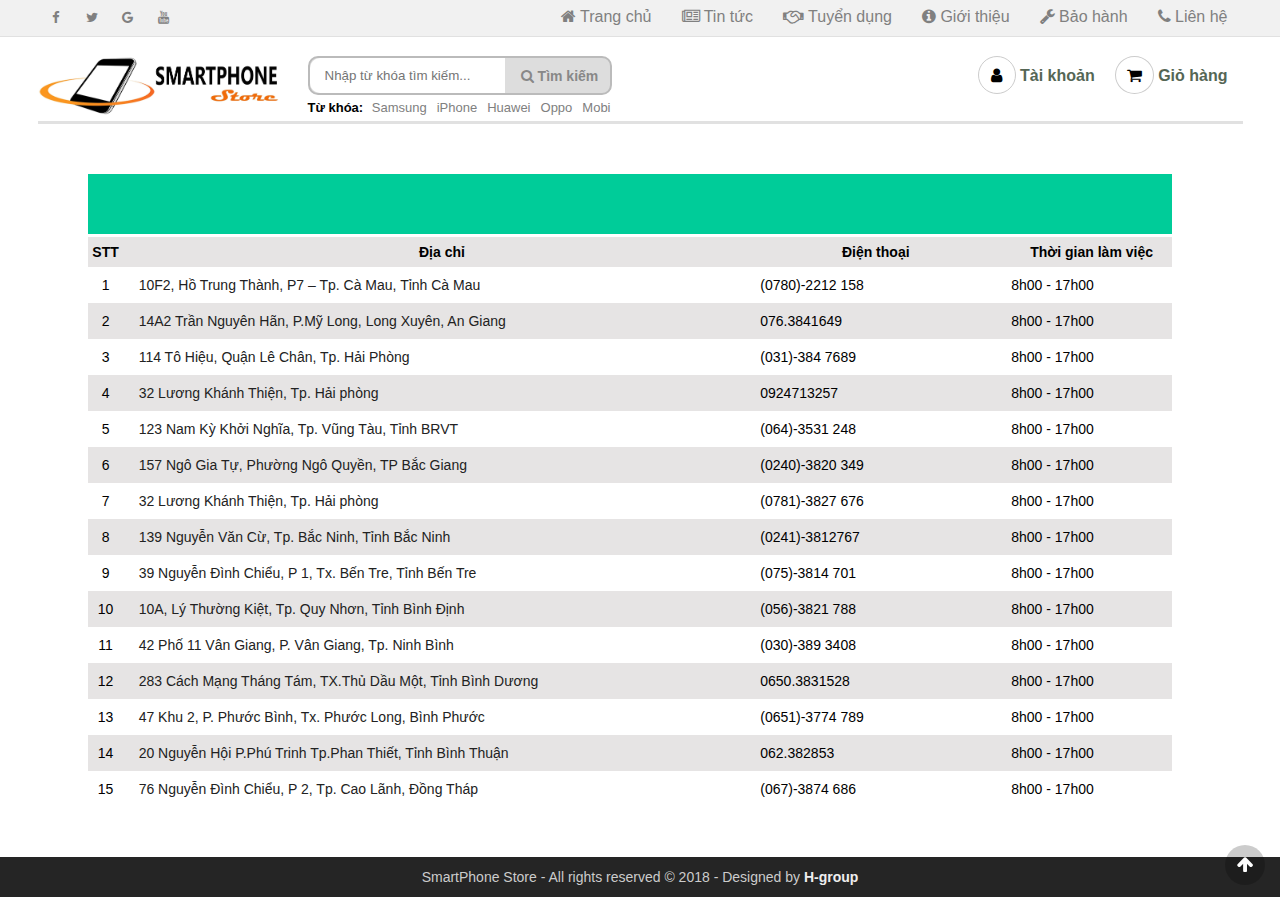
<file: Ban_dien_thoai/trungtambaohanh.html>
<!DOCTYPE html>
<html lang="vi">
<head>
    <meta charset="UTF-8">
    <meta name="viewport" content="width=device-width, initial-scale=1.0">
    <meta http-equiv="X-UA-Compatible" content="ie=edge">
    <title>Trung tâm bảo hành - Thế giới điện thoại</title>
    <link rel="shortcut icon" href="img/favicon.ico" />

    <!-- Load font awesome icons -->
    <link rel="stylesheet" href="https://cdnjs.cloudflare.com/ajax/libs/font-awesome/4.7.0/css/font-awesome.min.css"
        crossorigin="anonymous">

    <!-- our files -->
    <!-- css -->
    <link rel="stylesheet" href="css/style.css">
    <link rel="stylesheet" href="css/topnav.css">
    <link rel="stylesheet" href="css/header.css">
    <link rel="stylesheet" href="css/taikhoan.css">
    <link rel="stylesheet" href="css/footer.css">
    <link rel="stylesheet" href="css/baohanh.css">
    <!-- js -->
    <script src="data/products.js"></script>
	<script src="js/dungchung.js"></script>

    <script>
        window.onload = function () {
            khoiTao();
            // thêm tags (từ khóa) vào khung tìm kiếm
            var tags = ["Samsung", "iPhone", "Huawei", "Oppo", "Mobi"];
            for (var t of tags) addTags(t, "index.html?search=" + t);
        }
    </script>
</head>

<body>

    <script>addTopNav();</script>

    <section style="min-height: 85vh">
        <script>addHeader();</script>

        <table>
            <tr>
                <td colspan="4" class="header-table">
                    <marquee behavior="scroll" direction=left>Các trung tâm bảo hành của Smartphone Store</marquee>
                </td>
            </tr>
            <tr>
                <th class="col1">STT</th>
                <th class="col2">Địa chỉ</th>
                <th class="col3">Điện thoại</th>
                <th class="col4">Thời gian làm việc</th>
            </tr>

            <script>
                var trungtam = [
                    ["10F2, Hồ Trung Thành, P7 – Tp. Cà Mau, Tỉnh Cà Mau"       , "(0780)-2212 158" , "8h00 - 17h00"],
                    ["14A2 Trần Nguyên Hãn, P.Mỹ Long, Long Xuyên, An Giang"    , "076.3841649"     , "8h00 - 17h00"],
                    ["114 Tô Hiệu, Quận Lê Chân, Tp. Hải Phòng"                 , "(031)-384 7689"  , "8h00 - 17h00"],
                    ["32 Lương Khánh Thiện, Tp. Hải phòng"                      , "0924713257"      , "8h00 - 17h00"],
                    ["123 Nam Kỳ Khởi Nghĩa, Tp. Vũng Tàu, Tỉnh BRVT"           , "(064)-3531 248"  , "8h00 - 17h00"],
                    ["157 Ngô Gia Tự, Phường Ngô Quyền, TP Bắc Giang"           , "(0240)-3820 349" , "8h00 - 17h00"],
                    ["32 Lương Khánh Thiện, Tp. Hải phòng"                      , "(0781)-3827 676" , "8h00 - 17h00"],
                    ["139 Nguyễn Văn Cừ, Tp. Bắc Ninh, Tỉnh Bắc Ninh"           , "(0241)-3812767"  , "8h00 - 17h00"],
                    ["39 Nguyễn Đình Chiểu, P 1, Tx. Bến Tre, Tỉnh Bến Tre"     , "(075)-3814 701"  , "8h00 - 17h00"],
                    ["10A, Lý Thường Kiệt, Tp. Quy Nhơn, Tỉnh Bình Định"        , "(056)-3821 788"  , "8h00 - 17h00"],
                    ["42 Phố 11 Vân Giang, P. Vân Giang, Tp. Ninh Bình"         , "(030)-389 3408"  , "8h00 - 17h00"],
                    ["283 Cách Mạng Tháng Tám, TX.Thủ Dầu Một, Tỉnh Bình Dương" , "0650.3831528"    , "8h00 - 17h00"],
                    ["47 Khu 2, P. Phước Bình, Tx. Phước Long, Bình Phước"      , "(0651)-3774 789" , "8h00 - 17h00"],
                    ["20 Nguyễn Hội P.Phú Trinh Tp.Phan Thiết, Tỉnh Bình Thuận" , "062.382853"      , "8h00 - 17h00"],
                    ["76 Nguyễn Đình Chiểu, P 2, Tp. Cao Lãnh, Đồng Tháp"       , "(067)-3874 686"  , "8h00 - 17h00"]
                ]

                for (var i = 0; i < trungtam.length; i++) {
                    var link = 'https://maps.google.com/maps?q=' + trungtam[i][0];
                    document.write(`
                        <tr>
                            <td class="col1">` + (i + 1) + `</td>
                            <td class="col2"> 
                                <a href="`+link+`" target="_blank" title="Xem bản đồ">
                                    ` + trungtam[i][0] +`
                                </a>
                            </td>
                            <td class="col3">` + trungtam[i][1] +`</td>
                            <td class="col4">` + trungtam[i][2] +`</td>
                        </tr>
                    `)
                }
            </script>
        </table>

    </section>

    <script>addContainTaiKhoan(); </script>

    <div class="footer">
            <script>addFooter();</script>
    </div>

    <i class="fa fa-arrow-up" id="goto-top-page" onclick="gotoTop()"></i>

</body>

</html>
</file>
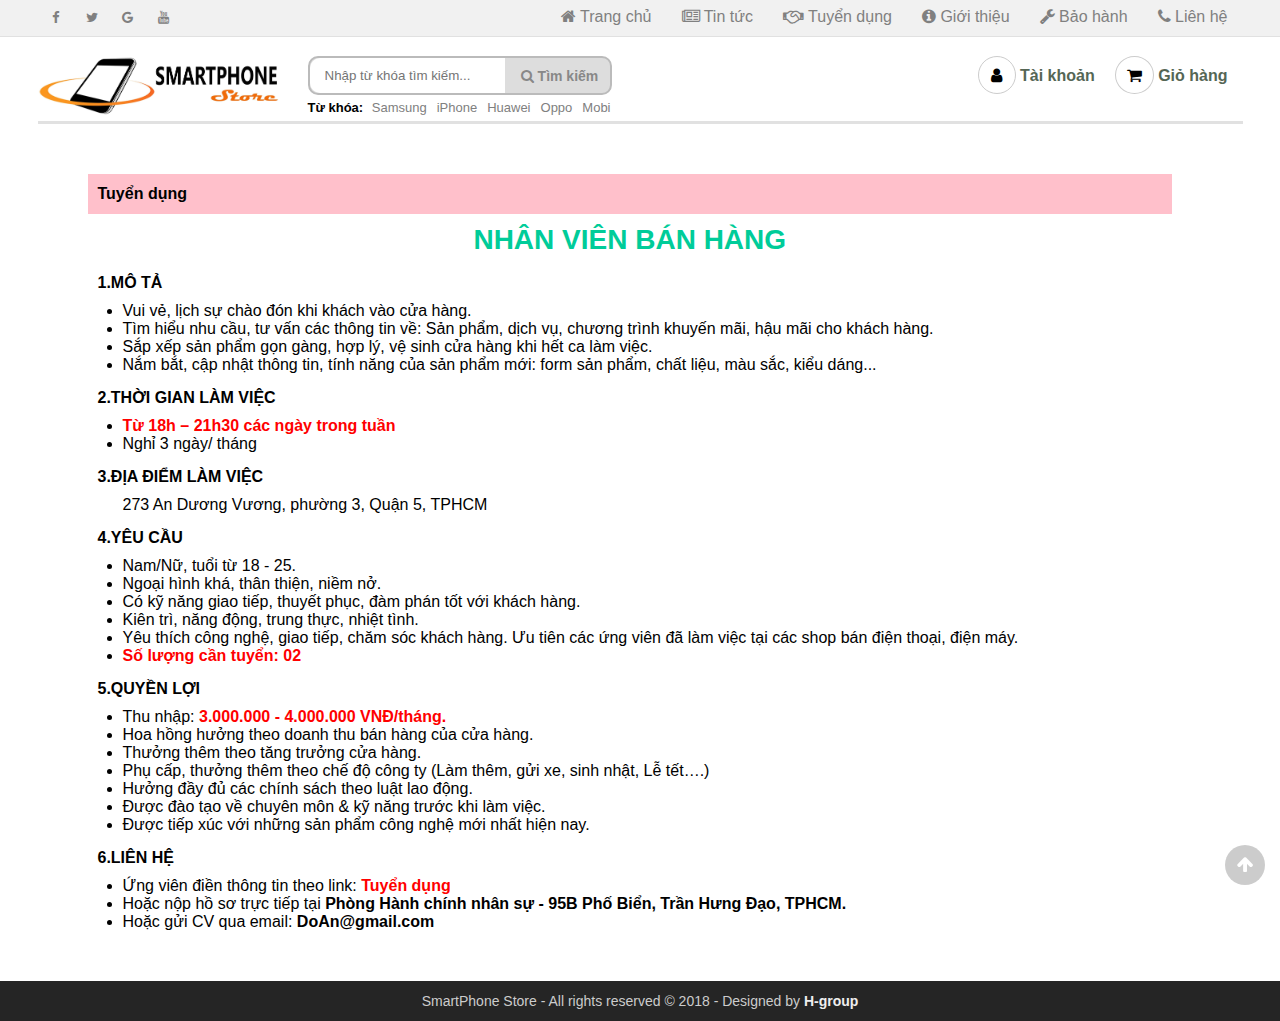
<file: Ban_dien_thoai/tuyendung.html>
<!DOCTYPE html>
<html lang="en">

<head>
    <meta charset="UTF-8">
    <meta name="viewport" content="width=device-width, initial-scale=1.0">
    <meta http-equiv="X-UA-Compatible" content="ie=edge">
    <title>Tuyển dụng - Thế giới điện thoại</title>
    <link rel="shortcut icon" href="img/favicon.ico" />

    <!-- Load font awesome icons -->
    <link rel="stylesheet" href="https://cdnjs.cloudflare.com/ajax/libs/font-awesome/4.7.0/css/font-awesome.min.css"
        crossorigin="anonymous">

    <!-- our files -->
    <!-- css -->
    <link rel="stylesheet" href="css/style.css">
    <link rel="stylesheet" href="css/topnav.css">
    <link rel="stylesheet" href="css/header.css">
    <link rel="stylesheet" href="css/taikhoan.css">
    <link rel="stylesheet" href="css/footer.css">
    <link rel="stylesheet" href="css/tuyendung.css">

    <!-- js -->
    <script src="data/products.js"></script>
	<script src="js/dungchung.js"></script>
    <script>
        window.onload = function () {
            khoiTao();
            // thêm tags (từ khóa) vào khung tìm kiếm
            var tags = ["Samsung", "iPhone", "Huawei", "Oppo", "Mobi"];
            for (var t of tags) addTags(t, "index.html?search=" + t);
        }
    </script>

</head>

<body>
    <script> addTopNav();</script>

    <section style="min-height: 85vh">
        <script> addHeader(); </script>

        <div class="body-tuyendung">
            <div class="tuyendung-header">Tuyển dụng</div>
            <div class="tuyendung-info">
                <h1 class="tieude">NHÂN VIÊN BÁN HÀNG</h1><br/>

                <b>1.MÔ TẢ</b>
                <ul class="tuyendung-noidung">
                    <li>Vui vẻ, lịch sự chào đón khi khách vào cửa hàng.</li>
                    <li>
                        Tìm hiểu nhu cầu, tư vấn các thông tin về: Sản phẩm, dịch vụ, chương trình khuyến mãi, hậu mãi cho khách hàng.
                    </li>
                    <li>Sắp xếp sản phẩm gọn gàng, hợp lý, vệ sinh cửa hàng khi hết ca làm việc.</li>
                    <li>Nắm bắt, cập nhật thông tin, tính năng của sản phẩm mới: form sản phẩm, chất liệu, màu sắc, kiểu dáng...</li>
                </ul>

                <b>2.THỜI GIAN LÀM VIỆC</b>
                <ul class="tuyendung-noidung">
                    <li><span>Từ 18h – 21h30 các ngày trong tuần</span></li>
                    <li>Nghỉ 3 ngày/ tháng</li>
                </ul>

                <b>3.ĐỊA ĐIỂM LÀM VIỆC</b>
                <ul class="tuyendung-noidung">
                    <span>273 An Dương Vương, phường 3, Quận 5, TPHCM</span>
                </ul>

                <b>4.YÊU CẦU</b>
                <ul class="tuyendung-noidung">
                    <li>Nam/Nữ, tuổi từ 18 - 25.</li>
                    <li>Ngoại hình khá, thân thiện, niềm nở.</li>
                    <li>Có kỹ năng giao tiếp, thuyết phục, đàm phán tốt với khách hàng.</li>
                    <li>Kiên trì, năng động, trung thực, nhiệt tình.</li>
                    <li>Yêu thích công nghệ, giao tiếp, chăm sóc khách hàng. Ưu tiên các ứng viên đã làm việc tại các shop bán điện thoại, điện máy.</li>
                    <li><span>Số lượng cần tuyển: 02</span></li>
                </ul>

                <b>5.QUYỀN LỢI</b>
                <ul class="tuyendung-noidung">
                    <li>Thu nhập: <span>3.000.000 - 4.000.000 VNĐ/tháng.</span></li>
                    <li>Hoa hồng hưởng theo doanh thu bán hàng của cửa hàng.</li>
                    <li>Thưởng thêm theo tăng trưởng cửa hàng.</li>
                    <li>Phụ cấp, thưởng thêm theo chế độ công ty (Làm thêm, gửi xe, sinh nhật, Lễ tết….)</li>
                    <li>Hưởng đầy đủ các chính sách theo luật lao động.</li>
                    <li>Được đào tạo về chuyên môn & kỹ năng trước khi làm việc.</li>
                    <li>Được tiếp xúc với những sản phẩm công nghệ mới nhất hiện nay.</li>
                </ul>

                <b>6.LIÊN HỆ</b>
                <ul class="tuyendung-noidung">
                    <li>Ứng viên điền thông tin theo link: 
                        <a href="https://docs.google.com/forms/d/e/1FAIpQLSdNjF8wP7v7ocBDVRUFGqRCHrV0lNPky33Sn3GXVgSVYe7dMA/viewform" target="_blank">
                            <span>Tuyển dụng</span>
                        </a>
                    </li>
                    <li>Hoặc nộp hồ sơ trực tiếp tại <b>Phòng Hành chính nhân sự - 95B Phố Biển, Trần Hưng Đạo, TPHCM.</b></li>
                    <li>Hoặc gửi CV qua email:<b> DoAn@gmail.com</b></li>
                </ul>
            </div>
        </div>

    </section>

    <script> addContainTaiKhoan() </script>

    <div class="footer">
        <script>addFooter();</script>
        
    </div>

    <i class="fa fa-arrow-up" id="goto-top-page" onclick="gotoTop()"></i>
</body>

</html>
</file>
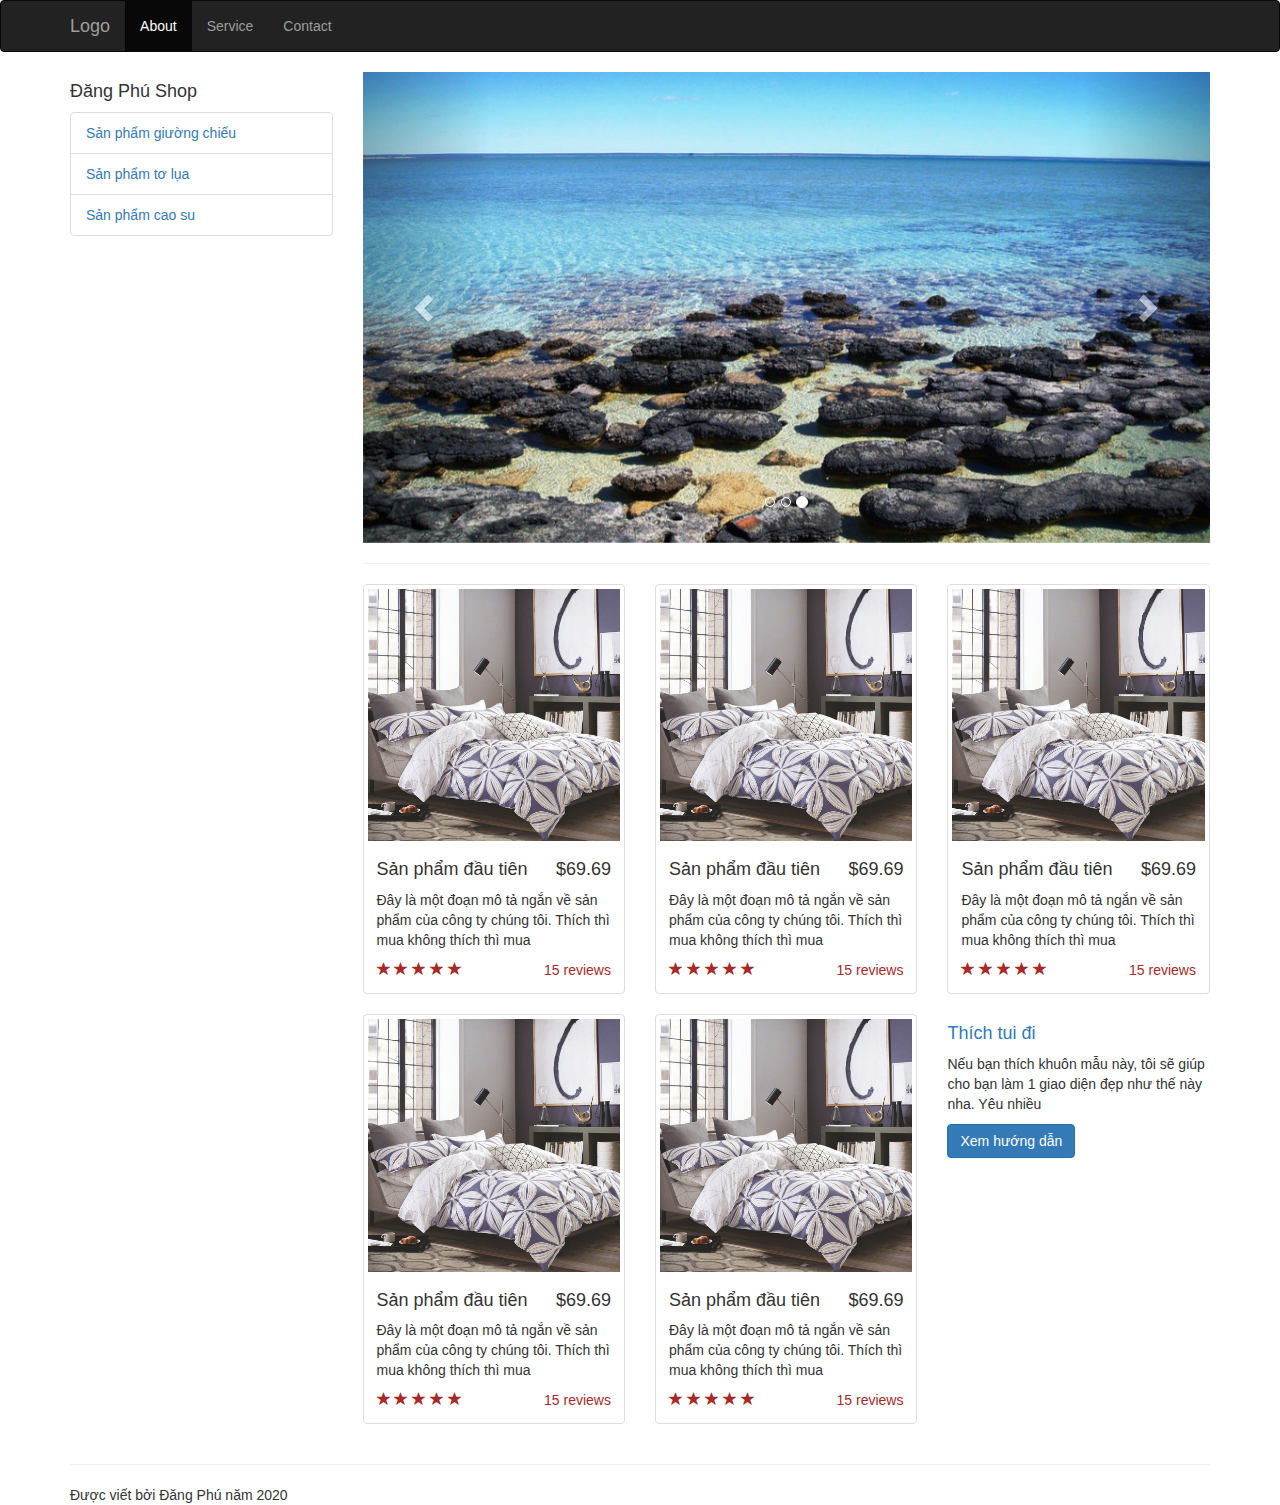
<file: Web1/1.html>
<!DOCTYPE html>
<html lang="en"><head>
	<title> Example </title>
	<meta charset="utf-8">
	<meta name="viewport" content="width=device-width, initial-scale=1">  
	<script type="text/javascript" src="vendor/bootstrap.js"></script>
	<script type="text/javascript" src="1.js"></script>
	<link rel="stylesheet" href="vendor/bootstrap.css">
 	<link rel="stylesheet" href="1.css">
</head>
<body >

    <nav class="navbar navbar-default navbar-inverse" role="navigation">
    	<div class="container">
    		<!-- Brand and toggle get grouped for better mobile display -->
    		<div class="navbar-header">
    			<button type="button" class="navbar-toggle" data-toggle="collapse" data-target=".navbar-ex1-collapse">
    				<span class="sr-only">Toggle navigation</span>
    				<span class="icon-bar"></span>
    				<span class="icon-bar"></span>
    				<span class="icon-bar"></span>
    			</button>
    			<a class="navbar-brand" href="#">Logo</a>
    		</div>
    
    		<!-- Collect the nav links, forms, and other content for toggling -->
    		<div class="collapse navbar-collapse navbar-ex1-collapse">
    			<ul class="nav navbar-nav">
    				<li class="active"><a href="#">About</a></li>
    				<li><a href="#">Service</a></li>
    				<li><a href="#">Contact</a></li>
    			</ul>
    			
    		</div><!-- /.navbar-collapse -->
    	</div>
    </nav>


    <div class="container">
    	<div class="row">
    		<div class="col-xs-3 col-sm-3 col-md-3 col-lg-3">
    			<h4>Đăng Phú Shop</h4>    
    			<ul class="list-group">
    			<li class="list-group-item"><a href="">Sản phẩm giường chiếu</a></li>
    			<li class="list-group-item"><a href="">Sản phẩm tơ lụa</a></li>
    			<li class="list-group-item"><a href="">Sản phẩm cao su</a></li>
    		</ul>
			
    		</div>

    		<div class="col-xs-9 col-sm-9 col-md-9 col-lg-9">
    			<div id="carousel-id" class="carousel slide" data-ride="carousel">
    				<ol class="carousel-indicators">
    					<li data-target="#carousel-id" data-slide-to="0" class=""></li>
    					<li data-target="#carousel-id" data-slide-to="1" class=""></li>
    					<li data-target="#carousel-id" data-slide-to="2" class="active"></li>
    				</ol>
    				<div class="carousel-inner">
    					<div class="item">
    						<img data-src="holder.js/900x500/auto/#777:#7a7a7a/text:First slide" alt="First slide" src="fonts/3.jpg">
    						
    					</div>
    					<div class="item">
    						<img data-src="holder.js/900x500/auto/#666:#6a6a6a/text:Second slide" alt="Second slide" src="fonts/4.jpg">
    						
    					</div>
    					<div class="item active">
    						<img data-src="holder.js/900x500/auto/#555:#5a5a5a/text:Third slide" alt="Third slide" src="fonts/5.jpg">
    						
    					</div>
    				</div>
    				<a class="left carousel-control" href="#carousel-id" data-slide="prev"><span class="glyphicon glyphicon-chevron-left"></span></a>
    				<a class="right carousel-control" href="#carousel-id" data-slide="next"><span class="glyphicon glyphicon-chevron-right"></span></a>
    			</div>
                <hr>
    			<div class="row">
    				<div class="col-xs-4 col-sm-4 col-md-4 col-lg-4">
    					<div class="thumbnail">
    						<img src="fonts/6.jpg">

    						<div class="caption">
    							<h4 class="gia pull-right">$69.69</h4>
    							<h4>Sản phẩm đầu tiên</h4>
    							<p>
    								Đây là một đoạn mô tả ngắn về sản phẩm của công ty chúng tôi. Thích thì mua không thích thì mua
    							</p>
    							<div class="danhgia">
    								<div class="soreview pull-right">15 reviews</div>
    								<div class="ngoisao">
    								<b class="glyphicon glyphicon-star"></b>
    								<b class="glyphicon glyphicon-star"></b>
    								<b class="glyphicon glyphicon-star"></b>
    								<b class="glyphicon glyphicon-star"></b>
    								<b class="glyphicon glyphicon-star"></b>
    								</div>
    								
    							</div>
    						</div>
    					</div>
    				</div>

    				<div class="col-xs-4 col-sm-4 col-md-4 col-lg-4">
    					<div class="thumbnail">
    						<img src="fonts/6.jpg">

    						<div class="caption">
    							<h4 class="gia pull-right">$69.69</h4>
    							<h4>Sản phẩm đầu tiên</h4>
    							<p>
    								Đây là một đoạn mô tả ngắn về sản phẩm của công ty chúng tôi. Thích thì mua không thích thì mua
    							</p>
    							<div class="danhgia">
    								<div class="soreview pull-right">15 reviews</div>
    								<div class="ngoisao">
    								<b class="glyphicon glyphicon-star"></b>
    								<b class="glyphicon glyphicon-star"></b>
    								<b class="glyphicon glyphicon-star"></b>
    								<b class="glyphicon glyphicon-star"></b>
    								<b class="glyphicon glyphicon-star"></b>
    								</div>
    								
    							</div>
    						</div>
    					</div>
    				</div>
    				<div class="col-xs-4 col-sm-4 col-md-4 col-lg-4">
    					<div class="thumbnail">
    						<img src="fonts/6.jpg">

    						<div class="caption">
    							<h4 class="gia pull-right">$69.69</h4>
    							<h4>Sản phẩm đầu tiên</h4>
    							<p>
    								Đây là một đoạn mô tả ngắn về sản phẩm của công ty chúng tôi. Thích thì mua không thích thì mua
    							</p>
    							<div class="danhgia">
    								<div class="soreview pull-right">15 reviews</div>
    								<div class="ngoisao">
    								<b class="glyphicon glyphicon-star"></b>
    								<b class="glyphicon glyphicon-star"></b>
    								<b class="glyphicon glyphicon-star"></b>
    								<b class="glyphicon glyphicon-star"></b>
    								<b class="glyphicon glyphicon-star"></b>
    								</div>
    								
    							</div>
    						</div>
    					</div>
    				</div>
    				<div class="col-xs-4 col-sm-4 col-md-4 col-lg-4">
    					<div class="thumbnail">
    						<img src="fonts/6.jpg">

    						<div class="caption">
    							<h4 class="gia pull-right">$69.69</h4>
    							<h4>Sản phẩm đầu tiên</h4>
    							<p>
    								Đây là một đoạn mô tả ngắn về sản phẩm của công ty chúng tôi. Thích thì mua không thích thì mua
    							</p>
    							<div class="danhgia">
    								<div class="soreview pull-right">15 reviews</div>
    								<div class="ngoisao">
    								<b class="glyphicon glyphicon-star"></b>
    								<b class="glyphicon glyphicon-star"></b>
    								<b class="glyphicon glyphicon-star"></b>
    								<b class="glyphicon glyphicon-star"></b>
    								<b class="glyphicon glyphicon-star"></b>
    								</div>
    								
    							</div>
    						</div>
    					</div>
    				</div>
    				<div class="col-xs-4 col-sm-4 col-md-4 col-lg-4">
    					<div class="thumbnail">
    						<img src="fonts/6.jpg">

    						<div class="caption">
    							<h4 class="gia pull-right">$69.69</h4>
    							<h4>Sản phẩm đầu tiên</h4>
    							<p>
    								Đây là một đoạn mô tả ngắn về sản phẩm của công ty chúng tôi. Thích thì mua không thích thì mua
    							</p>
    							<div class="danhgia">
    								<div class="soreview pull-right">15 reviews</div>
    								<div class="ngoisao">
    								<b class="glyphicon glyphicon-star"></b>
    								<b class="glyphicon glyphicon-star"></b>
    								<b class="glyphicon glyphicon-star"></b>
    								<b class="glyphicon glyphicon-star"></b>
    								<b class="glyphicon glyphicon-star"></b>
    								</div>
    								
    							</div>
    						</div>
    					</div>
    				</div>
    				<div class="col-xs-4 col-sm-4 col-md-4 col-lg-4">
    					<h4><a href="">Thích tui đi</a></h4>
    					<p> Nếu bạn thích khuôn mẫu này, tôi sẽ giúp cho bạn làm 1 giao diện đẹp như thế này nha. Yêu nhiều</p>
    					<a href="" class="btn btn-primary">Xem hướng dẫn</a>
    				</div>
    			</div>
    			
    		</div>
    		
    	</div>
    	
    </div>
    <div class="container">
    	<div class="row">
    		<div class="col-xs-12 col-sm-12 col-md-12 col-lg-12">
    			<hr>

    			Được viết bởi Đăng Phú năm 2020
    		</div>
    	</div>
    	
    </div>
    
</body>
</html>
</file>
<file: Web1/1.css>
*{margin:0;padding:0; }
.danhgia{
	color: brown;
}
</file>
<file: Ban_dien_thoai/css/style.css>
* {
    margin: 0;
    padding: 0;
    outline: none;
    font-family: Arial, Helvetica, sans-serif;
}

body,
html {
    min-width: 1024px;

}

a {
    text-decoration: none;
    color: #222;
}

.clear {
    clear: both;
    line-height: 0;
}

/* căn giữa section, và set độ rộng lớn nhất là 1200px */
section {
    max-width: 1205px;
    margin: 0 auto;
}

hr {
    color: #ddd;
    background-color: #ddd;
    border-top: 1px solid #ddd;
}

.flexContain {
    display: -webkit-box;
    display: -ms-flexbox;
    display: flex;
    -ms-flex-wrap: wrap;
    flex-wrap: wrap;
    -webkit-box-orient: horizontal;
    -webkit-box-direction: normal;
    -ms-flex-direction: row;
    flex-direction: row;
    -webkit-box-pack: center;
    -ms-flex-pack: center;
    justify-content: center;
}

/* Use for auto clear float */
/* ====== https://css-tricks.com/snippets/css/clear-fix/ ======== */
.group:before,
.group:after {
    content: "";
    display: table;
}

.group:after {
    clear: both;
}

.group {
    zoom: 1;
    /* For IE 6/7 (trigger hasLayout) */
}

/* =========   Alert ===============*/
#alert {
    z-index: 200; /* luôn trên cùng (đè lên những thứ khác) */
    display: block;
    position: fixed;
    bottom: 40px;
    right: 5px;
    padding: 20px;
    background-color: #111;
    opacity: 0;
    color: white;
    font-weight: bold;
    -webkit-transition: 0.3s;
    -o-transition: 0.3s;
    transition: 0.3s;
}

#closebtn {
    margin-left: 15px;
    color: white;
    font-weight: bold;
    float: right;
    font-size: 22px;
    line-height: 20px;
    -webkit-transition: 0.3s;
    -o-transition: 0.3s;
    transition: 0.3s;
}

/* ===== End clear float ====== */

#goto-top-page {
    position: fixed;
    bottom: 15px;
    right: 15px;
    z-index: 100;
    background: rgba(0, 0, 0, .2);
    color: #fff;
    font-size: 18px;
    border-radius: 50%;
    width: 40px;
    height: 40px;
    line-height: 40px;
    text-align: center;
    cursor: pointer;
    transition-duration: .2s;
}
#goto-top-page:hover {
    background: rgba(0, 0, 0, .7);
    width: 50px;
    height: 50px;
    line-height: 50px;
}

/* ========= ScrollBar ============ */
::-webkit-scrollbar {
    width: .7em;
    height: .7em;
}

::-webkit-scrollbar-track {
    background: #eee;
}

::-webkit-scrollbar-thumb {
    background: #999;
}

::-webkit-scrollbar-thumb:hover {
    background: #bbb;
}

/* ==================== css thêm , chưa sử dụng ========================= */
/* tooltip https://www.w3schools.com/howto/tryit.asp?filename=tryhow_js_copy_clipboard2 */
.tooltip {
    position: absolute;
    display: inline-block;
    bottom: 5px;
    right: 5px;
}

.tooltip .tooltiptext {
    visibility: hidden;
    width: 140px;
    background-color: #555;
    color: #fff;
    text-align: center;
    border-radius: 6px;
    padding: 5px;
    position: absolute;
    z-index: 21;
    bottom: 150%;
    left: 50%;
    margin-left: -75px;
    opacity: 0;
    transition: opacity 0.3s;
}

.tooltip .tooltiptext::after {
    content: "";
    position: absolute;
    top: 100%;
    left: 50%;
    margin-left: -5px;
    border-width: 5px;
    border-style: solid;
    border-color: #555 transparent transparent transparent;
}

.tooltip:hover .tooltiptext {
    visibility: visible;
    opacity: 1;
}

/* animation ping from thegioididong */
.dot {
    width: 10px;
    height: 10px;
    background-color: #f33;
    border-radius: 100%;
    display: block;
}

.dot .ping {
    border: 1px solid #f33;
    width: 10px;
    height: 10px;
    opacity: 1;
    background-color: rgba(238, 46, 36, .2);
    border-radius: 100%;
    -webkit-animation-duration: 1.25s;
    animation-duration: 1.25s;
    -webkit-animation-name: sonar;
    animation-name: sonar;
    -webkit-animation-iteration-count: infinite;
    animation-iteration-count: infinite;
    -webkit-animation-timing-function: linear;
    animation-timing-function: linear;
    display: block;
    margin: -1px 0 0 -1px;
}

@keyframes sonar {
    0% {
        opacity: 1;
        -webkit-transform: scale(1);
        transform: scale(1)
    }

    100% {
        -webkit-transform: scale(3);
        transform: scale(3);
        opacity: 0
    }
}
</file>
<file: Ban_dien_thoai/css/header.css>
/* Header */
	.header {
		position: sticky;
		position: -webkit-sticky; /* Safari */
		top: 0;
		z-index: 12;
		background-color: white;
		padding: 15px 0 5px 0 ;
		border-bottom: 3px solid #e1e1e1;
	}

	/* Logo */
		.header .logo {
			width: 250px;
			height: 60px;
			float: left;
			transition-duration: .1s;
		}
		.header .logo:hover {
			transform: scale(1.05)
		}
		.header .logo img {
			width: 100%;
			height: 100%;
			vertical-align: middle;
		}
	/* ======= End logo ======== */

	/* Content */
		.header .content{
			/* tru width cua logo */
			width: calc(100% - 250px);
			float: left;
		}

		/* Search */
			.search-header {
				float: left;
			}

			form.input-search {
				margin-left: 20px;
				background: #ddd;
				border: 2px solid #bbb;
				border-radius: 10px;
				height: 35px;
				width: 300px;
				/* điều chỉnh width của ô tìm kiếm trên header ở đây */
			}
			.input-search input {
				float: left;
				padding-left: 15px;
				border: none;
				border-radius: 10px 0 0 10px;
				height: 100%;
				width: calc(100% - 100px - 20px);
				/* 100 la width button, 20 la padding button */
			}
			.input-search button {
				float: right;
				font-size: 14px;
				font-weight: bold;
				padding: 0 10px;
				color: #888;
				background: none;
				width: 100px;
				height: 100%;
				border: none;
				cursor: pointer;
				-webkit-transition-duration: .3s;
				     -o-transition-duration: .3s;
				        transition-duration: .3s;
			}
			.input-search button:hover {
				color: #000;
			}

			.tags {
				margin: 5px 0 0 20px;
				font-size: 13px;
			}
			.tags a {
				color: gray;
				padding: 0 5px;
			}
			.tags a:hover {
				color: black;
				text-decoration: underline;
			}

			/* W3 school autocomplete */
				.autocomplete {
					/*the container must be positioned relative:*/
					position: relative;
					height: 100%;
				}
				.autocomplete-items {
					position: absolute;
					border: 1px solid #d4d4d4;
					border-bottom: none;
					border-top: none;
					z-index: 99;
					/*position the autocomplete items to be the same width as the container:*/
					top: 100%;
					left: 0;
					right: 0;
				}
				.autocomplete-items div {
					padding: 10px;
					cursor: pointer;
					background-color: #fff; 
					border-bottom: 1px solid #d4d4d4; 
				}
				.autocomplete-items div:hover {
					/*when hovering an item:*/
					background-color: #e9e9e9; 
				}
				.autocomplete-active {
					/*when navigating through the items using the arrow keys:*/
					background-color: DodgerBlue !important; 
					color: #ffffff; 
				}
			/* End auto complete */
		/* ======= End search ========== */

		/* Tools Member */
			.tools-member {
				float: right;
				display: table;
				margin-left: 10px;
				font-size: 14px;
			}

			.tools-member a {
				position: relative;
				padding: 5px 0;
				text-align: center;
				font-size: 16px;
				font-weight: bold;
				color: #565;
				cursor: pointer;
			}
			.tools-member a:hover > i {
				border: 1px solid #fff;
				background-color: rgb(161, 161, 161);
				color: #fff;
			}

			.tools-member i { /* icon */
				padding: 10px;
				border-radius: 50%;
				border: 1px solid #ccc;
				background-color: #fff;
				color: #000;
				-webkit-transition: 0.2s;
				-o-transition: 0.2s;
				transition: 0.2s;
			}
			.tools-member .fa-user {
				padding: 10px 12.5px;
			}
			.tools-member .fa-shopping-cart {
				padding: 10px 11px;
			}
			/* Member */
				.member {
					position: relative;
					float: left;
					display: table-cell;
				}
				.member:hover > .menuMember{
					z-index: 20;
					transform: translateX(-40%) scale(1);
				}
				.member .menuMember {
					position: absolute;
					left: 0;
					text-align: center;
					border-radius: 5px;
					background-color: #eee;
					min-width: 170px;
					transition-duration: .15s;
					transform: translateX(-40%) scale(0);
				}
				.member .menuMember a {
					display: block;
					padding: 10px 0;
				}
				.member .menuMember a:hover {
					background-color: #888;
					color: #eee;
				}
				.member .hide {
					display: none;
				}
			/* ======= End Member ======= */

			/* Cart */
				.cart {
					float: left;
					display: table-cell;
					/* border-left: 1px solid #bbb; */
					margin: 0 15px; 
					padding-left: 5px;
				}
				.cart-number {
					position: absolute;
					left: 1.4em;
					bottom: -1em;
					font-weight: bold;
					font-size: 1em;
					color: red;
					border-radius: 50%;
					width: 2em;
					height: 2em;
					line-height: 2em;
					text-align: center;
				}
				.cart .cart-number {
					transition-duration: .4s; 
				}
			/* ======= End Cart ======== */

			/* Check Order - Đã loại bỏ */
				.check-order {
					float: left;
					display: table-cell;
					border-left: 1px solid #bbb;
					margin-left: 5px;
					padding-left: 5px; 
				}
			/* ======= End Check Order ======= */
		/* ======= End Tools Member ======= */
	/* ======= End Content ========= */
/* ======= End header ======== */
</file>
<file: Ban_dien_thoai/css/home_products.css>
#khongCoSanPham {
	opacity: 0;
	width: 0;
	color: red;
	font-size: 30px;
	font-weight: bold;
	height: 310px;
}
/* Home Product */
	.homeproduct {
		list-style-type: none;  
	}

	/* <li> trong homeproduct có class="sanPham" , khai báo trong classes.js */
	.sanPham {
		width: 238px;
		border: 1px solid #eee;
    	-webkit-transition-duration: .3s;
    	     -o-transition-duration: .3s;
    	        transition-duration: .3s;
	}
	.sanPham a {
		display: block;
		position: relative;
		padding: 10px 0;
		height: 310px;
	}
	.sanPham a .price span {
	    display: inline-block;
	    vertical-align: middle;
	    font-size: 12px;
	    text-decoration: line-through;
	    margin-left: 5px;
	    color: #222;
	}
	/* Name and image */
		/* Hinh anh san pham */
		.sanPham a img {
			display: block;
			margin: 15px auto;
			-webkit-transition-duration: 0.2s;
			     -o-transition-duration: 0.2s;
			        transition-duration: 0.2s;
			width: 200px;
			height: 200px;
		}
		/* Di chuyen anh? len tren */
		.sanPham a:hover > img {
			margin: 5px auto 25px;
		}
		/* Ten san pham */
		.sanPham h3 {
			display: block;
			padding: 0 10px;
			color: #333;
			line-height: 1.3em;
			font-size: 15px;
			font-weight: normal;
		}
		/* Hightlight ten san pham khi hover */
		.sanPham a:hover h3 {
			color: #288ad6;
        }
	/* ====== End Name and image ===== */

	/* Price */
		/* la div chua strong */
		.sanPham .price {
			display: block;
			padding: 5px 10px 0px 10px;
		}
		/* strong la gia tien in dam */
		.sanPham strong {
		    display: inline-block;
		    vertical-align: middle;
		    overflow: hidden;
		    font-size: 14px;
		    color: #e10c00;
		    line-height: 15px;
		}
	/* ===== End Price ===== */

	/* Rating */
		.sanPham .ratingresult {
			padding: 5px 10px;
		}
		.sanPham .ratingresult span {
		    display: inline-block;
		    /*position: relative;*/
		    top: 1px;
		    margin-left: 5px;
		    vertical-align: middle;
		    text-decoration: none;
		    font-size: 12px;
		    color: #777;
		}
		.fa-star, .fa-star-o {
			color: orange;
		}
	/* ===== End Rating ===== */

	/* Khuyen mai */
		/* label la tag khuyen mai */
		.sanPham label {
		    display: inline-block;
		    position: absolute;
		    top: 207px;
		    left: 10px;
		    font-size: 12px;
		    color: #fff;
		    font-weight: 600;
		    border-radius: 2px;
		    padding: 3px 5px 0;
		    height: 18px;
		}
		/* Giam gia thanh */
		.sanPham label.giamgia {
			background-image: -webkit-gradient(linear, left top, right top, from(#ff9c00), to(#ec1f1f));
		    background-image: -webkit-linear-gradient(left, #ff9c00 0%, #ec1f1f 100%);
		    background-image: -o-linear-gradient(left, #ff9c00 0%, #ec1f1f 100%);
		    background-image: linear-gradient(90deg, #ff9c00 0%, #ec1f1f 100%);
		    border-radius: 10px;
		    padding: 1px 7px;
		    padding-left: 0;
		    padding-right: 10px;
		}
		/* Kí tự sấm sét */
		.fa-bolt { 
			width: 20px;
			height: 20px;
			text-align: center;
			line-height: 20px;
			border-radius: 50%;
			background: #f21;
			color: white;
		}
		/* Tra gop 0% */
		.sanPham label.tragop {
		    background: #f28902;
		}
		/* Gia re online */
		.sanPham label.giareonline {
			background: #3fb846;
		}
		/* Moi ra mat */
		.sanPham label.moiramat {
			background: #1191f8;
		}
	/* ===== End Khuyen mai ====== */

	/* ===== Them Vao Gio Hang ==== */
		/* tooltip được css bên style.css */
		.themvaogio {
			z-index: 20;
			border: 1px solid #e3e7eb;
			border-radius: 50%;
			width: 1.5em;
			height: 1.5em;
			font-size: 1.5em;
			color: rgb(163, 161, 161);
			background: none;
			transition-duration: .2s;
			cursor: pointer;
		}
		.themvaogio:hover {
			color: black;
			background-color: #e6e6e6;
			box-shadow: 0px 8px 10px 0px rgba(0,0,0,0.2);
		}
		.themvaogio:active {
			box-shadow: none;
		}
		
	/* ===== End Them Vao Gio Hang ==== */
/* ====== End Home Product ======= */
</file>
<file: Ban_dien_thoai/css/topnav.css>
/* Top Navigation */
	.top-nav {
		display: inline-block;
		background: #f1f1f1;
		width: 100%;
		border-bottom: 1px #e1e1e1 solid;
	}

	/* Social Icon */
		.social-top-nav {
			float: left;
			display: table;
		}
		.social-top-nav a {
			display: table-cell;
			padding: 5px;
			text-align: center;
			font-size: 13px;
			height: 2em;
			width: 2em;
			line-height: 2em;
			color: gray;
			background-color: #f1f1f1;
			transition-duration: .2s;
		}
		/* hightlight icon fb, google, youtube .... when hover */
		.social-top-nav a:hover { color: #fff; }
		.fa-facebook:hover { background: #3B5998; }
		.fa-twitter:hover { background: #55ACEE; }
		.fa-google:hover { background: #dd4b39; }
		.fa-youtube:hover { background: #bb0000; }
	/* ======= End Social Icon ======= */

	/* Quick link */
		.top-nav-quicklink {
			float: right;
		}
		.top-nav-quicklink li {
			display: inline-block;
			font-size: 1em;
			color: gray;
		}
		.top-nav-quicklink li a {
			display: block;
			color: gray;
			padding: 8px 15px;
			transition-duration: .15s;
		}
		.top-nav-quicklink li a:hover {
			padding-top: 4px; 
			border-bottom: 4px solid #000;
			color: #000;
		}
		.top-nav-quicklink li a:hover i {
			color: Dodgerblue;
		}
	/* ======= End quick link ======= */
/* ======= End Top navigation ======= */
</file>
<file: Ban_dien_thoai/css/taikhoan.css>
.containTaikhoan {
  position: fixed;
  top: 0;
  left: 0;
  width: 100%;
  height: 100%;
  overflow-y: auto;
  z-index: 14;
  background-color: rgba(44, 69, 88, 0.9);
  transition: .2s ease;
  transform: scale(0);
  /* ẩn đi lúc vào web */
}

.containTaikhoan .close {
  /* nút tắt form */
  position: fixed;
  top: 5px;
  right: 5px;
  font-size: 3rem;
  width: 1em;
  height: 1em;
  line-height: 1em;
  text-align: center;
  color: #aaa;
  cursor: pointer;
  transition: .2s ease;
}

.containTaikhoan .close:hover {
  color: #fff;
  background-color: #f33;
  border-radius: 50%;
}

.taikhoan {
  background: rgba(19, 35, 47, 0.9);
  padding: 40px;
  max-width: 600px;
  margin: 30px auto;
  border-radius: 4px;
  box-shadow: 0 4px 10px 4px rgba(19, 35, 47, 0.3);
  font-family: Arial, Helvetica, sans-serif;
}

.taikhoan,
.taikhoan * {
  box-sizing: border-box;
  /* box sizing cho .taikhoan và mọi thằng trong .taikhoan */
}

.taikhoan a {
  text-decoration: none;
  color: #1ab188;
  transition: .5s ease;
}

.taikhoan a:hover {
  color: #179b77;
}

.tab-group {
  /* khung chọn log in, sign up */
  list-style: none;
  padding: 0;
  margin: 0 0 40px 0;
}

.tab-group:after {
  /* sửa lỗi mất height do float */
  content: "";
  display: table;
  clear: both;
}

.tab-group li a {
  /* nút Đăng nhập - Đăng kí */
  display: block;
  padding: 15px;
  background: rgba(160, 179, 176, 0.25);
  color: #a0b3b0;
  font-size: 20px;
  float: left;
  width: 50%;
  text-align: center;
  cursor: pointer;
  transition: .5s ease;
}

.tab-group li a:hover {
  background: #179b77;
  color: #ffffff;
}

.tab-group .active a {
  background: #1ab188;
  color: #ffffff;
}

.tab-content>div {
  display: block;
}

.tab-content>div:last-child {
  display: none;
  /* ẩn signup (last-child của tab-content) lúc mới vào web */
}

.taikhoan h1 {
  text-align: center;
  color: #ffffff;
  font-weight: 300;
  margin: 0 0 40px;
}

.taikhoan label {
  position: absolute;
  -webkit-transform: translateY(6px);
  transform: translateY(6px);
  left: 13px;
  color: rgba(255, 255, 255, 0.5);
  transition: all 0.25s ease;
  -webkit-backface-visibility: hidden;
  backface-visibility: hidden;
  /* https://www.w3schools.com/cssref/playit.asp?filename=playcss_backface-visibility */
  pointer-events: none;
  /* kiến label không thể ấn => ấn vào input sẽ ko bị vướng label */
  font-size: 22px;
}

.taikhoan label .req {
  /* dấu sao * */
  margin: 2px;
  color: #1ab188;
}

.taikhoan label.active {
  /* dịch chuyển label lên, khi focus vào input */
  -webkit-transform: translateY(-25px);
  transform: translateY(-25px);
  left: 2px;
  font-size: 17px;
}

.taikhoan label.active .req {
  /* khi dịch chuyển label thì cùng lúc ẩn dấu sao đi */
  opacity: 0;
}

.taikhoan label.highlight {
  /* đổi màu label đc dịch lên */
  color: #ffffff;
}

.taikhoan input,
.taikhoan textarea {
  font-size: 22px;
  display: block;
  width: 100%;
  height: 100%;
  padding: 5px 10px;
  background: none;
  background-image: none;
  border: 1px solid #a0b3b0;
  color: #ffffff;
  border-radius: 0;
  transition: border-color .25s ease, box-shadow .25s ease;
}

.taikhoan input:focus,
.taikhoan textarea:focus {
  outline: 0;
  border-color: #1ab188;
}

.taikhoan textarea {
  border: 2px solid #a0b3b0;
  resize: vertical;
}

.field-wrap {
  position: relative;
  margin-bottom: 40px;
}

.top-row:after {
  content: "";
  display: table;
  clear: both;
}

.top-row>div {
  float: left;
  width: 48%;
  margin-right: 4%;
}

.top-row>div:last-child {
  margin: 0;
}

.taikhoan .button {
  border: 0;
  outline: none;
  border-radius: 0;
  padding: 15px 0;
  font-size: 2rem;
  /* https://www.w3schools.com/cssref/css_units.asp */
  font-weight: 600;
  text-transform: uppercase;
  letter-spacing: .1em;
  /* khoảng cách giữa các kí tự */
  background: #1ab188;
  color: #ffffff;
  transition: all 0.5s ease;
  -webkit-appearance: none;
  cursor: pointer;
}

.taikhoan .button:hover,
.button:focus {
  background: #179b77;
}

.taikhoan .button-block {
  display: block;
  width: 100%;
}

.taikhoan .forgot {
  margin-top: -20px;
  text-align: right;
}
</file>
<file: Ban_dien_thoai/css/gioHang.css>
/* https://www.w3schools.com/css/tryit.asp?filename=trycss_table_fancy */
.listSanPham {
	margin: 50px auto;
    border-collapse: collapse;
    width: 100%;
}

/* thêm border và padding cho th */
.listSanPham th {
    border: 1px solid #ddd;
    padding-top: 12px;
    padding-bottom: 12px;
    text-align: left;
    background-color: #4CAF50;
    color: white;
}
.listSanPham td {
    border: 1px solid #ddd;
}

/* Đổi màu button khi hover vào tr */
.listSanPham tr:hover td button {
    background-color: rgb(176, 212, 177)
}

/* Canh giữa cho cột stt và th */
.listSanPham tr td:first-child, .listSanPham tr th {
	text-align: center;
}

/* những tr chẵn sẽ có màu khác */
.listSanPham tr:nth-of-type(even) {background-color: #f2f2f2;}

/* Dòng tổng tiền thanh toán sẽ có màu đậm hơn */
.listSanPham tr:not(:last-child):hover {background-color: #e5e2e2;}

/* Last child là dòng tổng tiền */
.listSanPham tr:last-child { background-color: #aaa; }

/* Số lượng */
.listSanPham .soluong {
    text-align: center;
}
.listSanPham .soluong button {
    width: 30px;
    height: 30px;
    border: none;
    border-radius: 5px;
    cursor: pointer;
    background-color: transparent; 
}
.listSanPham .soluong button:hover {
    background-color: #4CAF50; 
}
.listSanPham .soluong input {
    border: none;
    border-radius: 5px;
    background-color: #f2f2f2;
    font-size: 1em;
    font-weight: bold;
    text-align: center;
    width: 5em;
    height: 2em;
}

/* Link sản phẩm */
.noPadding {
    padding: 0 0 0 10px;
    line-height: 2.5em;
}
.listSanPham td a {
    display: block;
    position: relative;
    padding: 5px 0;
}
.listSanPham td a:hover {
    text-decoration: underline;
}

/* Hình ảnh sản phẩm */
.imgHide img {
    position: absolute;
    right: -130px;
    width: 150px;
    height: 0;
    border-radius: 10px;
    transition-duration: .1s;
}
.imgHide a:hover img {
    height: 150px;
}

/* Cột Giá tiền canh lề phải */
.alignRight {
    text-align: right;
    padding-right: 30px;  
}



/* Nút xóa */
.fa-trash {
    text-align: center;
    width: 100%;
    height: 100%;
    color: #999;
    cursor: pointer;
    transition-duration: .2s;
}

.fa-trash:hover {
    color: red;
    transform: scale(1.5)
}

/* Nút thanh toán */
.thanhtoan {
    font-size: 1.5em;
    padding: 10px 15px;
    font-weight: bold;
    background-color: rgb(197, 223, 199);
    cursor: pointer;
    transition-duration: .2s;
}
.thanhtoan:hover {
    background-color: #4CAF50; 
}

.xoaHet {
    border: none;
    font-size: 1em;
    font-weight: bold;
    cursor: pointer;
}
.xoaHet:hover {
    background-color: rgb(224, 65, 65);
}
</file>
<file: Ban_dien_thoai/css/footer.css>
/* Plc */
.plc {
	background: #dae2dc;
	/* overflow: hidden; */
	font-size: 15px;
	color: #333;
	border-top: 1px solid #bbb;
	border-bottom: 1px solid #bbb;
}

.plc ul {
	width: 100%;
}

.plc li {
	width: 20%;
	display: inline-block;
	box-sizing: border-box;
	padding: 5px 10px;
	line-height: 20px;
	border-right: solid 1px #bbb;
	margin: 5px 0;
}

.plc li:last-child {
	border-right: none;
}

/* ============= Footer ============= */
.footer {
	position: relative;
	/* height: 40px; */
	width: 100%;
	background: #476;
}

.copy-right {
	/* position: absolute; */
	/* bottom: 0; */
	width: 100%;
	text-align: center;
	line-height: 40px;
	font-size: 14px;
	color: #ccc;
	background-color: #252525;
}

.copy-right a {
	color: #ccc;
	transition: .2s ease;
}

.copy-right a:hover {
	color: #fff;
}

/* ======= End Footer ======== */
</file>
<file: Ban_dien_thoai/css/gioithieu.css>
.page-gt {
	width: 80%;
	margin: 50px 0 150px 100px;
}

.page-header {
	height: 40px;
	background: pink;
	line-height: 40px;
	padding-left: 10px;
}

.page-info {
	font-size: 15px;
	margin-top: 20px;
}
</file>
<file: Ban_dien_thoai/css/lienhe.css>
.body-lienhe{
	margin: 30px 50px 50px 50px;
	width: 90%;

}
.lienhe-header{
	height: 40px;
	font-weight: bold;
	line-height: 40px;
	padding-left: 10px;
	background: pink;
}
.lienhe-info{
	margin: 20px auto 0; 
	display: inline-block;
	width: 100%;
}
.info-left{
	float: left;
	width: 48%;
}
.info-right {
	float: right;
	width: 48%;	
}
iframe {
	border: 1px solid gray;
}
.guithongtin {
	width: 45%;
	float: left;
}
.thongtinnhom{
	width: 50%;
	float: right;
}
table{	
	margin-top: 10px;
	height: 20px;
}
table input{
	padding: 5px;
}
table button{
	padding: 5px;
	cursor: pointer;
	background: #FFF;
	border: 1px solid #0C9;
}
table button:hover{
	background: #0C9;
}
.thongtinnhom table{
	border-collapse: collapse;
	margin-top: 20px;
}
.thongtinnhom table td,th{
	border: 1px solid #0C9;	
	height: 30px;
	padding: 3px;
	text-align: center;
}
/* những tr chẵn sẽ có màu khác */
.thongtinnhom tr:nth-of-type(even) {background-color: #f2f2f2;}
</file>
<file: Ban_dien_thoai/css/nguoidung.css>
/* .listDonHang {
    display: none;
} */

.infoUser table {
    border-collapse: collapse;
    margin: 0 auto;
}

.infoUser table th {
    font-size: 26px;
    font-weight: bold;
    padding: 10px 5px;
}

.infoUser table td {
    font-size: 18px;
}
.infoUser table td:first-child {
    font-weight: bold;
    text-align: right;
}

.infoUser input {
    font-size: 20px;
    border-radius: 5px;
    text-align: center;
    transition-duration: .15s;
    border: 1px solid #aaa;
}

.infoUser input:read-only {
    border: 1px solid transparent;
}

/* Nút sửa thông tin */
.infoUser .fa-pencil {
    text-align: center;
    border-radius: 5px;
    font-size: 1em;
    padding: 7px;
    transition-duration: .2s;
    cursor: pointer;
    min-width: 70px;
}

.infoUser .fa-pencil:hover {
    background-color: #ccc;
    color: #444;
}

/* Thay đổi mật khẩu */
#khungDoiMatKhau {
    padding: 0;
    border-bottom: 1px solid #ccc;
    border-top: 1px solid #ccc;
}
#khungDoiMatKhau tr td {
    padding: 0;
}
#khungDoiMatKhau tr td div {
    max-height: 0;
    /* box-sizing: border-box; */
    overflow: hidden;
    transition-duration: 0.3s;
}

/* active */
#khungDoiMatKhau.active, #khungDoiMatKhau.active tr td {
    padding: 5px 0;
}
#khungDoiMatKhau.active td div {
    max-height: 100px;
    transition-duration: 0.6s;
}

#khungDoiMatKhau button {
    width: 100%;
    padding: 5px 10px;
    border-radius: 5px;
    border: none;
    cursor: pointer;
}
#khungDoiMatKhau button:hover {
    background-color: rgb(120, 212, 120);
}
</file>
<file: Ban_dien_thoai/css/tintuc.css>
.body-tintuc{
	margin: 70px 50px 50px 90px;
	width: 80%;
	
	
}
.tintuc-info{
	height: 170px;
	border-bottom: 1px solid #FCF;
	margin-top: 5px;

}
.tintuc-info img{
	border: 1px solid gray;
	float: left;
	margin-right: 10px;
	padding:5px;
	border-radius: 5px;
	height:148px;
	width:224px;
}
.tintuc-info a:hover{
	color: #666;
}
.tintuc-info h5{
	font-weight: 100;
	font-style: italic;
	color: gray;
}
</file>
<file: Ban_dien_thoai/css/baohanh.css>
table {
	border-collapse: collapse;
	margin: 50px;
	width: 90%;
	height: 100%;
	font-size: 14px;
}

td a {
	display: block;
	margin-left: 5px;
	padding: 10px 0;
	transition-duration: .2s; 
}

td a:hover {
	color: red;
	margin-left: 10px;
	text-decoration: underline;
}

/* những tr chẵn sẽ có màu khác */
tr:nth-of-type(even) {background-color: #e6e4e4;}

.header-table marquee {
	height: 60px;
	line-height: 60px;
	text-align: center;
	font-size: 25px;
	font-weight: bold;
	background: #0C9;
}

.col1 {
	text-align: center;
	width: 3%;
	height: 30px;
}

.col2 {
	padding-left: 10px;
	width: 52%;
}

.col3 {
	padding-left: 10px;
	width: 20%
}

.col4 {
	padding-left: 20px;
	width: 15%;
}
</file>
<file: Ban_dien_thoai/css/tuyendung.css>
.body-tuyendung{
	margin: 50px ;
	width: 90%;
}
.tuyendung-header{
	height: 40px;
	font-weight: bold;
	line-height: 40px;
	padding-left: 10px;
	background: pink;
}
.tuyendung-info{
	margin: 10px;
}
.tieude{
	color: #0C9;
	text-align: center;
	font-size: 28px;
}
.tuyendung-noidung{
	margin:10px 0 15px 25px;
}
ul li span{
	font-weight: bold;
	color: red;
}
</file>
